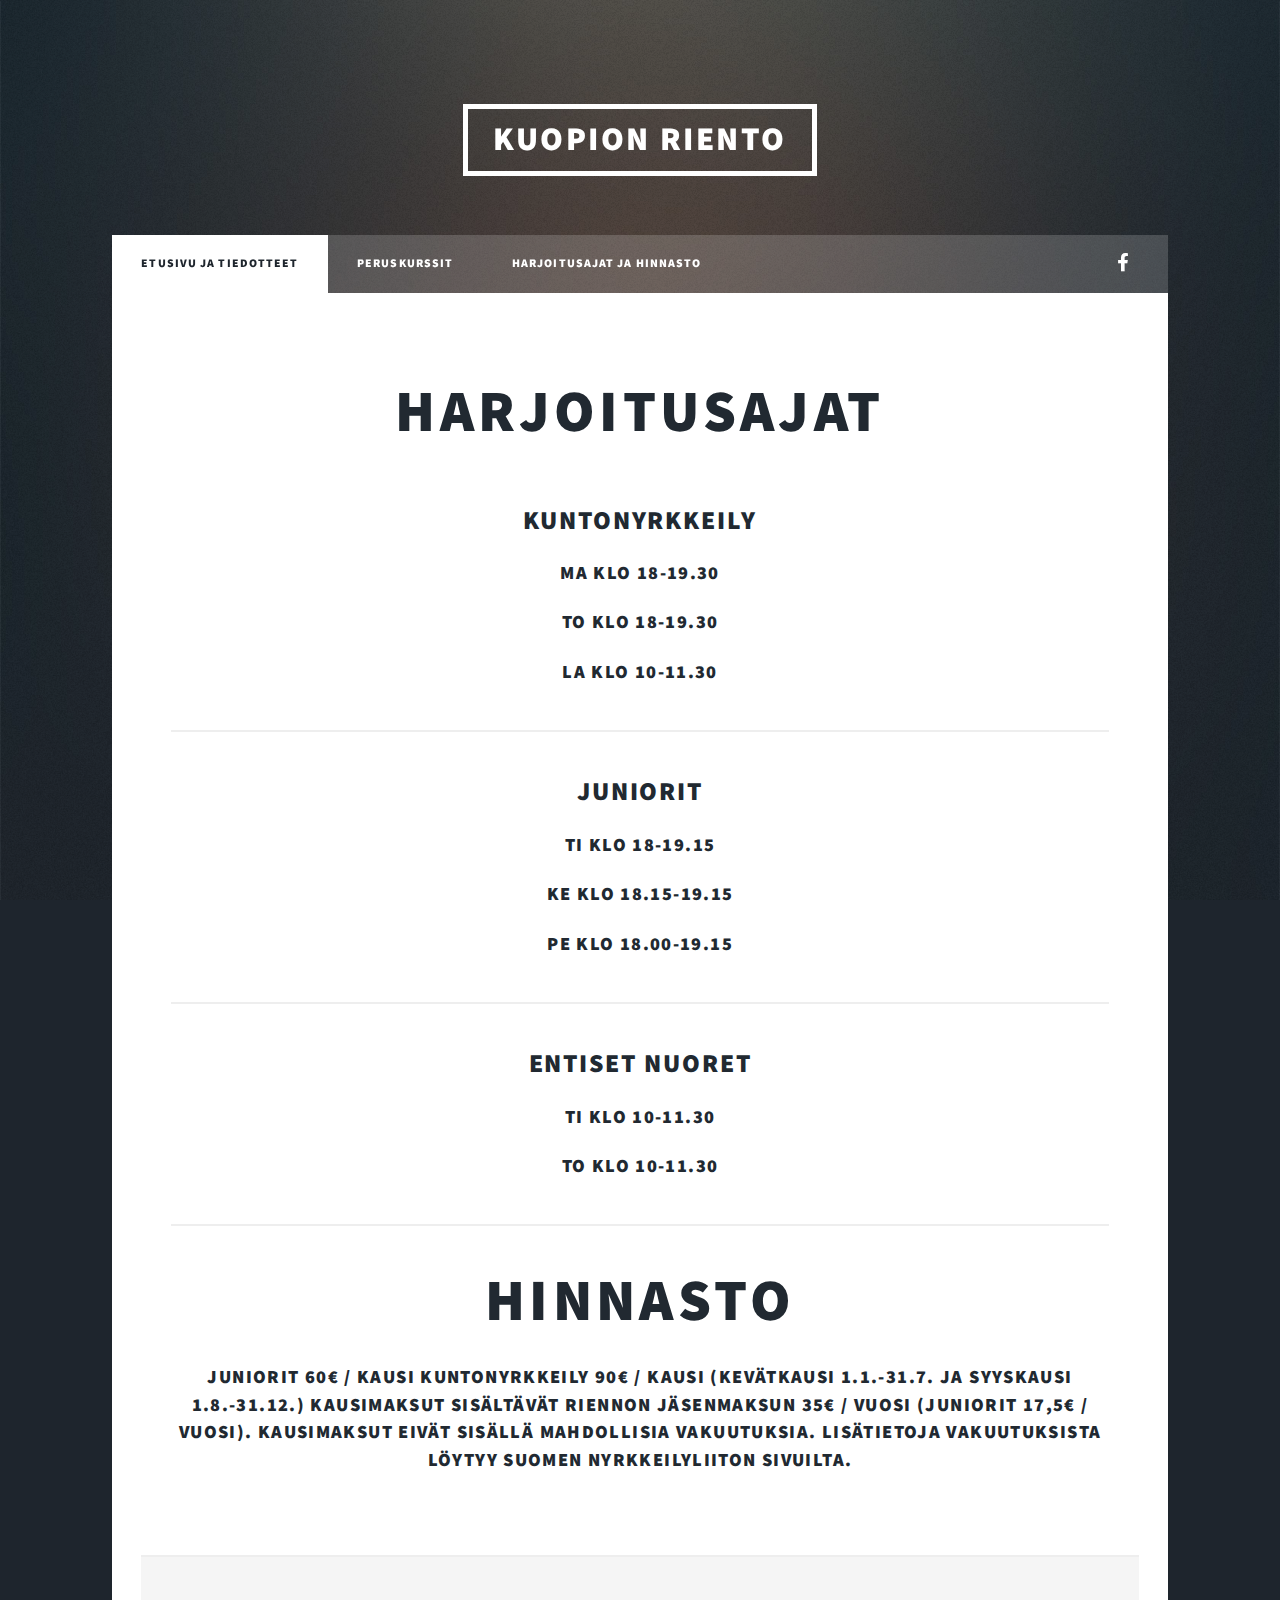
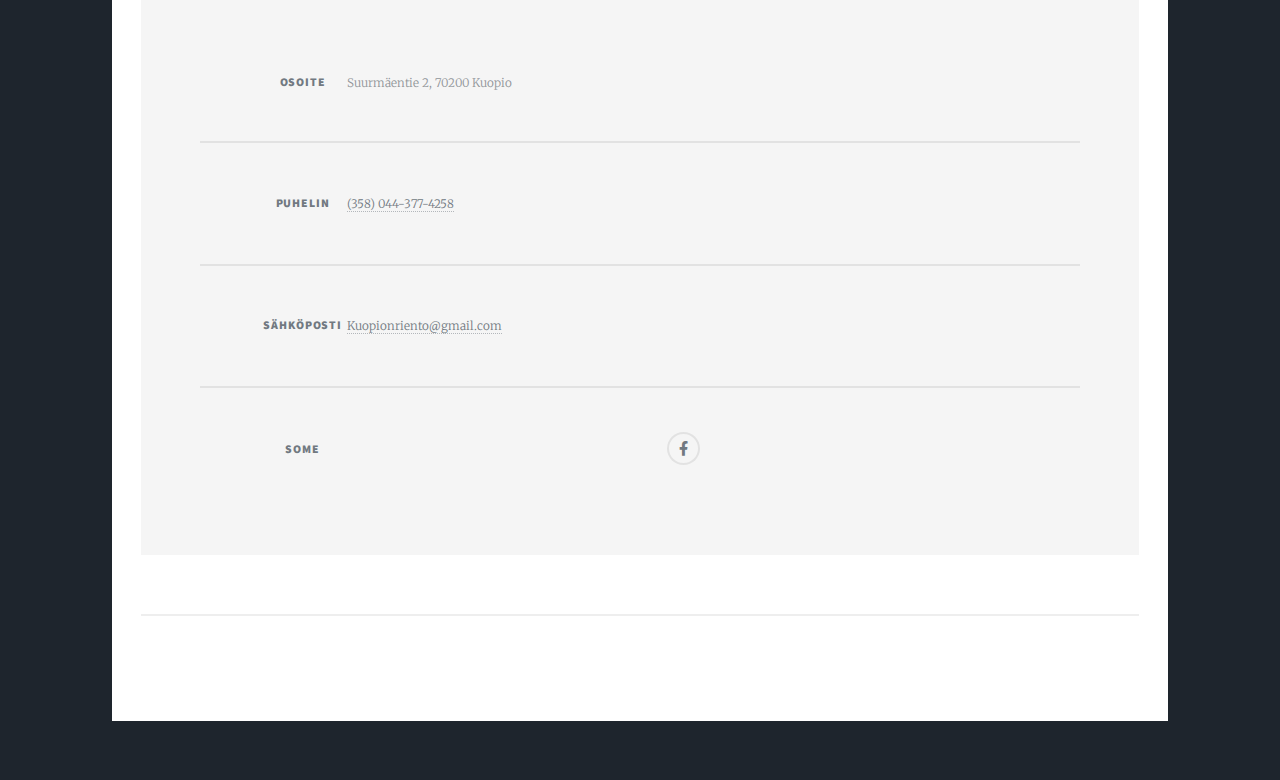
<file: elements.html>
<!DOCTYPE HTML>

<html>
  <head>
    <link rel="shortcut icon" type="x-icon" href="/images/boxing-gloves (1).png">
    <title>Kuopion Riento Ry - Harjoitusajat</title>
    <meta charset="utf-8"/>
    <meta name="viewport" content="width=device-width, initial-scale=1, user-scalable=no"/>
    <link rel="stylesheet" href="assets/css/main.css"/>
    <noscript><link rel="stylesheet" href="assets/css/noscript.css"/></noscript>
  </head>
  <body
    class="is-preload">

    <!-- Wrapper -->
    <div
      id="wrapper">

      <!-- Header -->
      <header id="header">
        <a class="logo">Kuopion Riento</a>
      </header>

      <!-- Nav -->
      <nav id="nav">
        <ul class="links">
          <li class="active">
            <a href="index.html">Etusivu ja tiedotteet</a>
          </li>
          <li>
            <a href="generic.html">Peruskurssit</a>
          </li>
          <li>
            <a href="elements.html">Harjoitusajat ja hinnasto</a>
          </li>
        </ul>
        <ul class="icons">

          <li>
            <a href="https://www.facebook.com/profile.php?id=100054196074234" class="icon brands fa-facebook-f">
              <span class="label">Facebook</span>
            </a>
          </li>

        </ul>
      </nav>

      <!-- Main -->
      <div
        id="main">

        <!-- Post -->
        <section class="post">
          <header class="major">
            <h1>Harjoitusajat</h1>
          </header>

          <!-- Text stuff -->
          <h2>Kuntonyrkkeily</h2>
          <h3>MA KLO 18-19.30</h3>
          <h3>TO KLO 18-19.30
          </h3>
          <h3>LA KLO 10-11.30</h3>


          <hr/>

          <h2>Juniorit</h2>
          <h3>TI KLO 18-19.15</h3>
          <h3>KE KLO 18.15-19.15</h3>
          <h3>PE KLO 18.00-19.15</h3>

          <hr/>

          <h2>Entiset nuoret</h2>
          <h3>TI KLO 10-11.30</h3>
          <h3>TO KLO 10-11.30</h3>

          <hr/>
          <h1>hinnasto</h1>
          <h3>JUNIORIT 60€ / KAUSI
            
            										KUNTONYRKKEILY 90€ / KAUSI
            										
            										(KEVÄTKAUSI 1.1.-31.7. JA SYYSKAUSI 1.8.-31.12.)
            										
            										KAUSIMAKSUT SISÄLTÄVÄT RIENNON JÄSENMAKSUN 35€ / VUOSI (JUNIORIT 17,5€ / VUOSI). KAUSIMAKSUT EIVÄT SISÄLLÄ MAHDOLLISIA VAKUUTUKSIA. LISÄTIETOJA VAKUUTUKSISTA LÖYTYY
            <a href="https://www.nyrkkeilyliitto.com/">SUOMEN NYRKKEILYLIITON SIVUILTA.</a>
          </h3>
        </section>


        <!-- Footer -->
        <footer id="footer">

          <section class="split contact">
            <section class="alt">
              <h3>Osoite</h3>
              <p>Suurmäentie 2, 70200 Kuopio</p>
            </section>
            <section>
              <h3>Puhelin</h3>
              <p>
                <a>(358) 044-377-4258</a>
              </p>
            </section>
            <section>
              <h3>Sähköposti</h3>
              <p>
                <a>Kuopionriento@gmail.com</a>
              </p>
            </section>
            <section>
              <h3>Some</h3>
              <ul class="icons alt">

                <li>
                  <a href="https://www.facebook.com/profile.php?id=100054196074234" class="icon brands alt fa-facebook-f">
                    <span class="label">Facebook</span>
                  </a>
                </li>

              </ul>
            </section>
          </section>
        </footer>


        <div id="copyright">
          <ul>
            <li>&copy; Kuopion Riento ry 2022</li>
            <li>Design: Nial Maciek
            </li>
          </ul>
        </div>

      </div>

      <!-- Scripts -->
      <script src="assets/js/jquery.min.js"></script>
      <script src="assets/js/jquery.scrollex.min.js"></script>
      <script src="assets/js/jquery.scrolly.min.js"></script>
      <script src="assets/js/browser.min.js"></script>
      <script src="assets/js/breakpoints.min.js"></script>
      <script src="assets/js/util.js"></script>
      <script src="assets/js/main.js"></script>
    </body>
  </body>
</html>
</file>
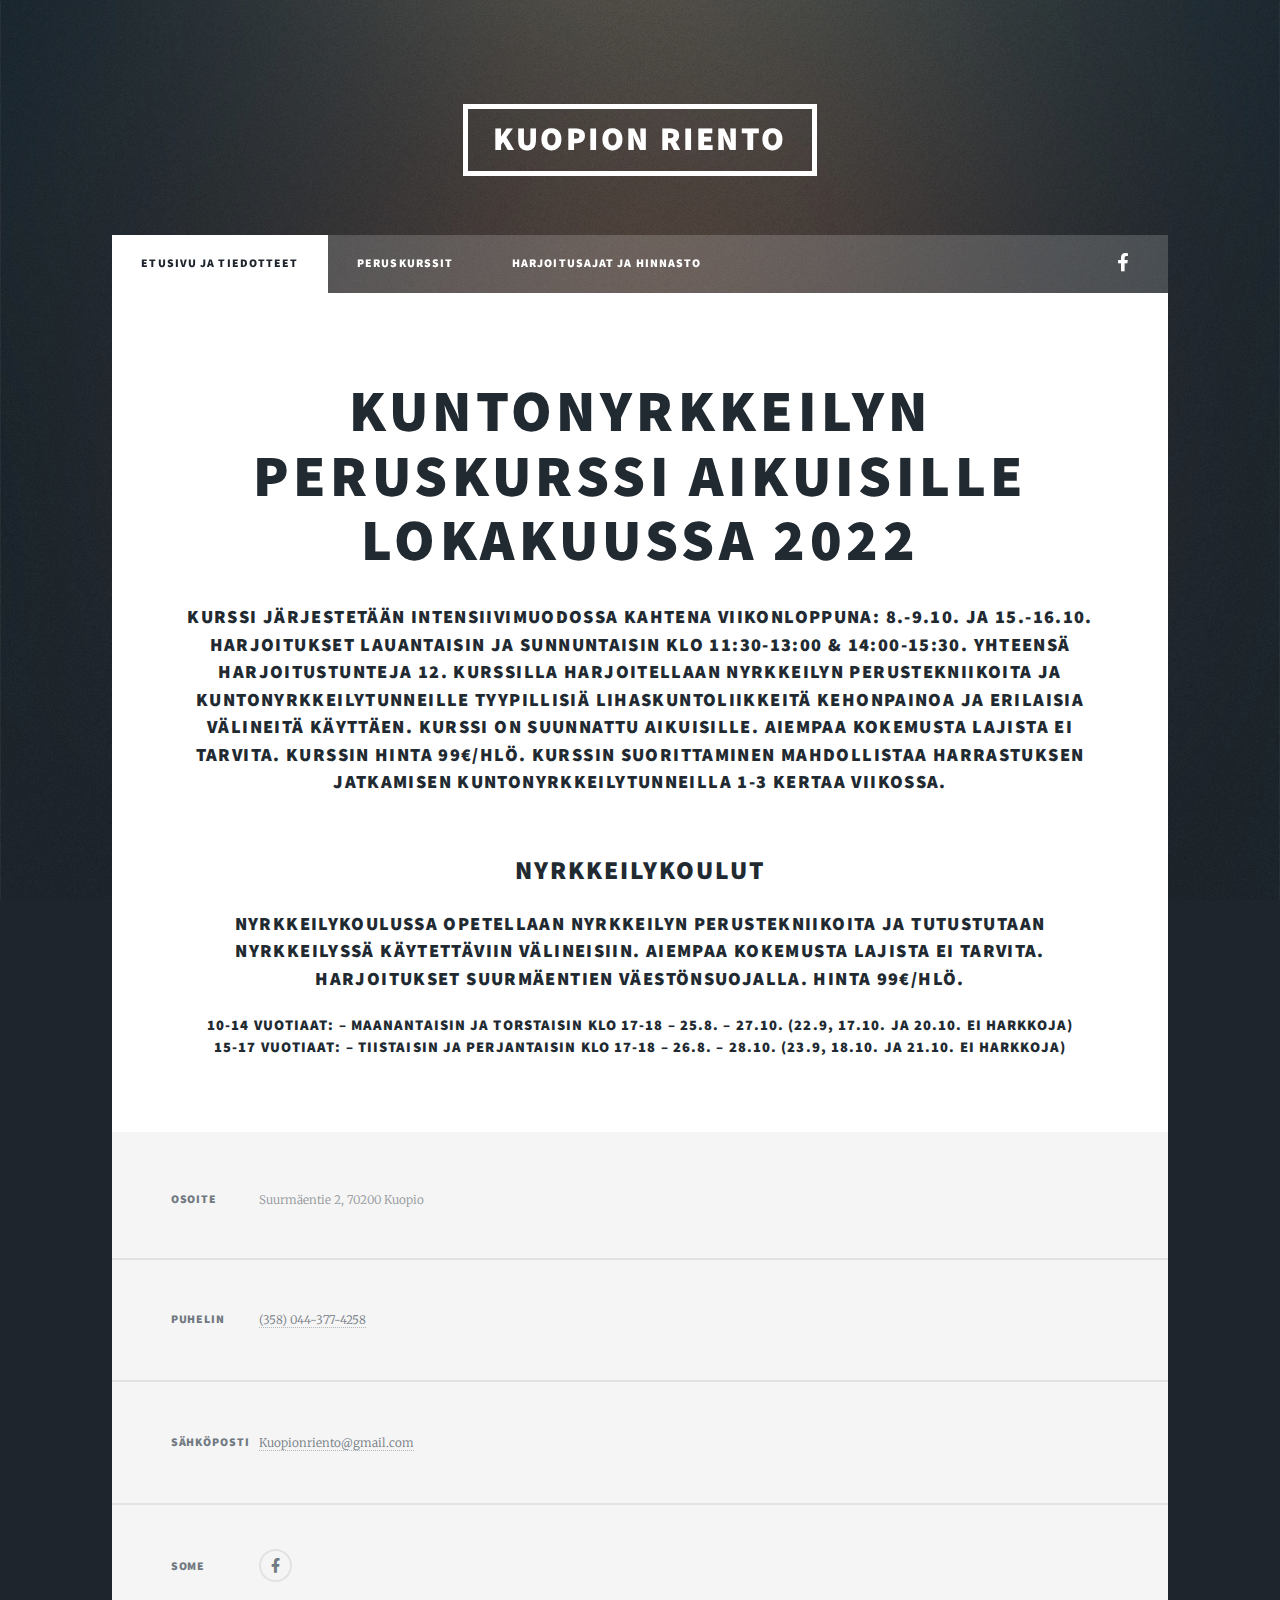
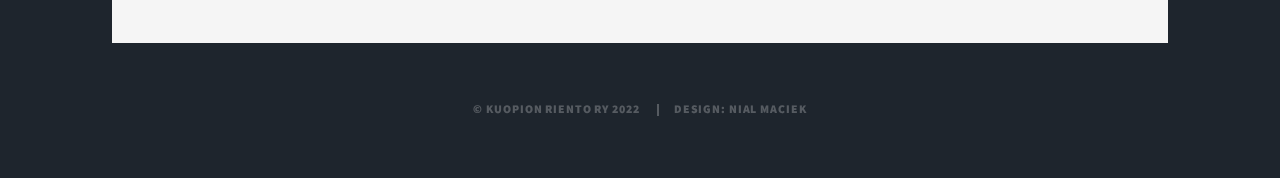
<file: generic.html>
<!DOCTYPE HTML>

<html>
  <head>
    <link rel="shortcut icon" type="x-icon" href="/images/boxing-gloves (1).png">
    <title>Kuopion riento ry - Peruskurssit</title>
    <meta charset="utf-8"/>
    <meta name="viewport" content="width=device-width, initial-scale=1, user-scalable=no"/>
    <link rel="stylesheet" href="assets/css/main.css"/>
    <noscript><link rel="stylesheet" href="assets/css/noscript.css"/></noscript>
  </head>
  <body
    class="is-preload">

    
    <div
      id="wrapper">

      
      <header id="header">
        <a class="logo">Kuopion Riento</a>
      </header>

      
      <nav id="nav">
        <ul class="links">
          <li class="active">
            <a href="index.html">Etusivu ja tiedotteet</a>
          </li>
          <li>
            <a href="generic.html">Peruskurssit</a>
          </li>
          <li>
            <a href="elements.html">Harjoitusajat ja hinnasto</a>
          </li>
        </ul>
        <ul class="icons">

          <li>
            <a href="https://www.facebook.com/profile.php?id=100054196074234" class="icon brands fa-facebook-f">
              <span class="label">Facebook</span>
            </a>
          </li>

        </ul>
      </nav>

     
      <div
        id="main">

        
        <section class="post">
          <header class="major">

            <h1>KUNTONYRKKEILYN PERUSKURSSI AIKUISILLE LOKAKUUSSA 2022</h1>
            <h3>KURSSI JÄRJESTETÄÄN INTENSIIVIMUODOSSA KAHTENA VIIKONLOPPUNA: 8.-9.10. JA 15.-16.10.
              										 HARJOITUKSET LAUANTAISIN JA SUNNUNTAISIN KLO 11:30-13:00 & 14:00-15:30.
              										  YHTEENSÄ HARJOITUSTUNTEJA 12. KURSSILLA HARJOITELLAAN NYRKKEILYN PERUSTEKNIIKOITA
              											 JA KUNTONYRKKEILYTUNNEILLE TYYPILLISIÄ LIHASKUNTOLIIKKEITÄ KEHONPAINOA JA ERILAISIA
              											  VÄLINEITÄ KÄYTTÄEN. KURSSI ON SUUNNATTU AIKUISILLE. AIEMPAA KOKEMUSTA LAJISTA EI TARVITA.
              												 KURSSIN HINTA 99€/HLÖ. KURSSIN SUORITTAMINEN MAHDOLLISTAA HARRASTUKSEN JATKAMISEN
              												  KUNTONYRKKEILYTUNNEILLA 1-3 KERTAA VIIKOSSA.</h3>
          </header>

          <h2>
            NYRKKEILYKOULUT
          </h2>
          <h3>
            NYRKKEILYKOULUSSA OPETELLAAN NYRKKEILYN PERUSTEKNIIKOITA JA TUTUSTUTAAN NYRKKEILYSSÄ KÄYTETTÄVIIN VÄLINEISIIN. AIEMPAA KOKEMUSTA LAJISTA EI TARVITA.
            									HARJOITUKSET SUURMÄENTIEN VÄESTÖNSUOJALLA. HINTA 99€/HLÖ.
          </h3>
          <h4>10-14 VUOTIAAT:
            										– MAANANTAISIN JA TORSTAISIN KLO 17-18
            										– 25.8. – 27.10.  (22.9, 17.10. JA 20.10. EI HARKKOJA)<br>
            15-17 VUOTIAAT:
            										– TIISTAISIN JA PERJANTAISIN KLO 17-18
            										– 26.8. – 28.10. (23.9, 18.10. JA 21.10. EI HARKKOJA)
          </h4>
        </section>

      </div>

      
      <footer id="footer">

        <section class="split contact">
          <section class="alt">
            <h3>Osoite</h3>
            <p>Suurmäentie 2, 70200 Kuopio</p>
          </section>
          <section>
            <h3>Puhelin</h3>
            <p>
              <a>(358) 044-377-4258</a>
            </p>
          </section>
          <section>
            <h3>Sähköposti</h3>
            <p>
              <a>Kuopionriento@gmail.com</a>
            </p>
          </section>
          <section>
            <h3>Some</h3>
            <ul class="icons alt">

              <li>
                <a href="https://www.facebook.com/profile.php?id=100054196074234" class="icon brands alt fa-facebook-f">
                  <span class="label">Facebook</span>
                </a>
              </li>

            </ul>
          </section>
        </section>
      </footer>


      <div id="copyright">
        <ul>
          <li>&copy; Kuopion Riento ry 2022</li>
          <li>Design: Nial Maciek
          </li>
        </ul>
      </div>

    </div>

    <script src="assets/js/jquery.min.js"></script>
    <script src="assets/js/jquery.scrollex.min.js"></script>
    <script src="assets/js/jquery.scrolly.min.js"></script>
    <script src="assets/js/browser.min.js"></script>
    <script src="assets/js/breakpoints.min.js"></script>
    <script src="assets/js/util.js"></script>
    <script src="assets/js/main.js"></script>

  </body>
</html>
</file>
<file: assets/css/main.css>
@import url(fontawesome-all.min.css);
@import url("https://fonts.googleapis.com/css?family=Merriweather:300,700,300italic,700italic|Source+Sans+Pro:900");

/*
	Massively by HTML5 UP
	html5up.net | @ajlkn
	Free for personal and commercial use under the CCA 3.0 license (html5up.net/license)
*/

html, body, div, span, applet, object,
iframe, h1, h2, h3, h4, h5, h6, p, blockquote,
pre, a, abbr, acronym, address, big, cite,
code, del, dfn, em, img, ins, kbd, q, s, samp,
small, strike, strong, sub, sup, tt, var, b,
u, i, center, dl, dt, dd, ol, ul, li, fieldset,
form, label, legend, table, caption, tbody,
tfoot, thead, tr, th, td, article, aside,
canvas, details, embed, figure, figcaption,
footer, header, hgroup, menu, nav, output, ruby,
section, summary, time, mark, audio, video {
	margin: 0;
	padding: 0;
	border: 0;
	font-size: 100%;
	font: inherit;
	vertical-align: baseline;}

article, aside, details, figcaption, figure,
footer, header, hgroup, menu, nav, section {
	display: block;}

body {
	line-height: 1;
}

ol, ul {
	list-style: none;
}

blockquote, q {
	quotes: none;
}

	blockquote:before, blockquote:after, q:before, q:after {
		content: '';
		content: none;
	}

table {
	border-collapse: collapse;
	border-spacing: 0;
}

body {
	-webkit-text-size-adjust: none;
}

mark {
	background-color: transparent;
	color: inherit;
}

input::-moz-focus-inner {
	border: 0;
	padding: 0;
}

input, select, textarea {
	-moz-appearance: none;
	-webkit-appearance: none;
	-ms-appearance: none;
	appearance: none;
}

/* Basic */

	@-ms-viewport {
		width: device-width;
	}

	body {
		-ms-overflow-style: scrollbar;
	}

	@media screen and (max-width: 480px) {

		html, body {
			min-width: 320px;
		}

	}

	html {
		box-sizing: border-box;
	}

	*, *:before, *:after {
		box-sizing: inherit;
	}

	body {
		background-color: #1e252d;
	}

		body.is-preload *, body.is-preload *:before, body.is-preload *:after {
			-moz-animation: none !important;
			-webkit-animation: none !important;
			-ms-animation: none !important;
			animation: none !important;
			-moz-transition: none !important;
			-webkit-transition: none !important;
			-ms-transition: none !important;
			transition: none !important;
		}

/* Type */

	html {
		font-size: 16pt;
	}

		@media screen and (max-width: 1680px) {

			html {
				font-size: 12pt;
			}

		}

		@media screen and (max-width: 1280px) {

			html {
				font-size: 11pt;
			}

		}

		@media screen and (max-width: 360px) {

			html {
				font-size: 10pt;
			}

		}

	body {
		color: #212931;
	}

	body, input, select, textarea {
		font-family: "Merriweather", Georgia, serif;
		font-weight: 300;
		font-size: 1rem;
		line-height: 2.375;
	}

	a {
		-moz-transition: color 0.2s ease-in-out, background-color 0.2s ease-in-out, border-color 0.2s ease-in-out, box-shadow 0.2s ease-in-out;
		-webkit-transition: color 0.2s ease-in-out, background-color 0.2s ease-in-out, border-color 0.2s ease-in-out, box-shadow 0.2s ease-in-out;
		-ms-transition: color 0.2s ease-in-out, background-color 0.2s ease-in-out, border-color 0.2s ease-in-out, box-shadow 0.2s ease-in-out;
		transition: color 0.2s ease-in-out, background-color 0.2s ease-in-out, border-color 0.2s ease-in-out, box-shadow 0.2s ease-in-out;
		border-bottom: dotted 1px;
		text-decoration: none;
	}

		a:hover {
			border-bottom-color: transparent;
		}

	strong, b {
		font-weight: 600;
	}

	em, i {
		font-style: italic;
	}

	p {
		text-align: justify;
		margin: 0 0 2rem 0;
	}

	h1, h2, h3, h4, h5, h6 {
		font-family: "Source Sans Pro", Helvetica, sans-serif;
		font-weight: 900;
		line-height: 1.5;
		letter-spacing: 0.075em;
		text-transform: uppercase;
		margin: 0 0 1rem 0;
	}

		h1 a, h2 a, h3 a, h4 a, h5 a, h6 a {
			border-bottom: 0;
			color: inherit;
			text-decoration: none;
		}

	h1 {
		font-size: 4rem;
		line-height: 1.1;
		margin: 0 0 2rem 0;
	}

	h2 {
		font-size: 1.75rem;
		line-height: 1.3;
		margin: 0 0 1.5rem 0;
	}

	h3 {
		font-size: 1.25rem;
		margin: 0 0 1.5rem 0;
	}

	h4 {
		font-size: 1rem;
	}

	h5 {
		font-size: 0.9rem;
	}

	h6 {
		font-size: 0.8rem;
	}

	sub {
		font-size: 0.8rem;
		position: relative;
		top: 0.5rem;
	}

	sup {
		font-size: 0.8rem;
		position: relative;
		top: -0.5rem;
	}

	blockquote {
		border-left: solid 4px;
		font-style: italic;
		margin: 0 0 2rem 0;
		padding: 0.5rem 0 0.5rem 2rem;
	}

	code {
		border: solid 2px;
		font-family: "Courier New", monospace;
		font-size: 0.9rem;
		margin: 0 0.25rem;
		padding: 0.25rem 0.65rem;
	}

	pre {
		-webkit-overflow-scrolling: touch;
		font-family: "Courier New", monospace;
		font-size: 0.9rem;
		margin: 0 0 2rem 0;
	}

		pre code {
			display: block;
			line-height: 1.75;
			padding: 1rem 1.5rem;
			overflow-x: auto;
		}

	hr {
		border: 0;
		border-bottom: solid 2px;
		margin: 3rem 0;
	}

		hr.major {
			margin: 5rem 0;
		}

	.align-left {
		text-align: left;
	}

	.align-center {
		text-align: center;
	}

	.align-right {
		text-align: right;
	}

	input, select, textarea {
		color: #212931;
	}

	a {
		color: #212931;
		border-bottom-color: rgba(33, 41, 49, 0.5);
	}

		a:hover {
			border-bottom-color: transparent;
			color: #18bfef !important;
		}

	strong, b {
		color: #212931;
	}

	h1, h2, h3, h4, h5, h6 {
		color: #212931;
	}

	blockquote {
		border-left-color: #eeeeee;
	}

	code {
		background: rgba(220, 220, 220, 0.25);
		border-color: #eeeeee;
	}

	hr {
		border-bottom-color: #eeeeee;
	}

/* Row */

	.row {
		display: flex;
		flex-wrap: wrap;
		box-sizing: border-box;
		align-items: stretch;
	}

		.row > * {
			box-sizing: border-box;
		}

		.row.gtr-uniform > * > :last-child {
			margin-bottom: 0;
		}

		.row.aln-left {
			justify-content: flex-start;
		}

		.row.aln-center {
			justify-content: center;
		}

		.row.aln-right {
			justify-content: flex-end;
		}

		.row.aln-top {
			align-items: flex-start;
		}

		.row.aln-middle {
			align-items: center;
		}

		.row.aln-bottom {
			align-items: flex-end;
		}

		.row > .imp {
			order: -1;
		}

		.row > .col-1 {
			width: 8.33333%;
		}

		.row > .off-1 {
			margin-left: 8.33333%;
		}

		.row > .col-2 {
			width: 16.66667%;
		}

		.row > .off-2 {
			margin-left: 16.66667%;
		}

		.row > .col-3 {
			width: 25%;
		}

		.row > .off-3 {
			margin-left: 25%;
		}

		.row > .col-4 {
			width: 33.33333%;
		}

		.row > .off-4 {
			margin-left: 33.33333%;
		}

		.row > .col-5 {
			width: 41.66667%;
		}

		.row > .off-5 {
			margin-left: 41.66667%;
		}

		.row > .col-6 {
			width: 50%;
		}

		.row > .off-6 {
			margin-left: 50%;
		}

		.row > .col-7 {
			width: 58.33333%;
		}

		.row > .off-7 {
			margin-left: 58.33333%;
		}

		.row > .col-8 {
			width: 66.66667%;
		}

		.row > .off-8 {
			margin-left: 66.66667%;
		}

		.row > .col-9 {
			width: 75%;
		}

		.row > .off-9 {
			margin-left: 75%;
		}

		.row > .col-10 {
			width: 83.33333%;
		}

		.row > .off-10 {
			margin-left: 83.33333%;
		}

		.row > .col-11 {
			width: 91.66667%;
		}

		.row > .off-11 {
			margin-left: 91.66667%;
		}

		.row > .col-12 {
			width: 100%;
		}

		.row > .off-12 {
			margin-left: 100%;
		}

		.row.gtr-0 {
			margin-top: 0;
			margin-left: 0rem;
		}

			.row.gtr-0 > * {
				padding: 0 0 0 0rem;
			}

			.row.gtr-0.gtr-uniform {
				margin-top: 0rem;
			}

				.row.gtr-0.gtr-uniform > * {
					padding-top: 0rem;
				}

		.row.gtr-25 {
			margin-top: 0;
			margin-left: -0.375rem;
		}

			.row.gtr-25 > * {
				padding: 0 0 0 0.375rem;
			}

			.row.gtr-25.gtr-uniform {
				margin-top: -0.375rem;
			}

				.row.gtr-25.gtr-uniform > * {
					padding-top: 0.375rem;
				}

		.row.gtr-50 {
			margin-top: 0;
			margin-left: -0.75rem;
		}

			.row.gtr-50 > * {
				padding: 0 0 0 0.75rem;
			}

			.row.gtr-50.gtr-uniform {
				margin-top: -0.75rem;
			}

				.row.gtr-50.gtr-uniform > * {
					padding-top: 0.75rem;
				}

		.row {
			margin-top: 0;
			margin-left: -1.5rem;
		}

			.row > * {
				padding: 0 0 0 1.5rem;
			}

			.row.gtr-uniform {
				margin-top: -1.5rem;
			}

				.row.gtr-uniform > * {
					padding-top: 1.5rem;
				}

		.row.gtr-150 {
			margin-top: 0;
			margin-left: -2.25rem;
		}

			.row.gtr-150 > * {
				padding: 0 0 0 2.25rem;
			}

			.row.gtr-150.gtr-uniform {
				margin-top: -2.25rem;
			}

				.row.gtr-150.gtr-uniform > * {
					padding-top: 2.25rem;
				}

		.row.gtr-200 {
			margin-top: 0;
			margin-left: -3rem;
		}

			.row.gtr-200 > * {
				padding: 0 0 0 3rem;
			}

			.row.gtr-200.gtr-uniform {
				margin-top: -3rem;
			}

				.row.gtr-200.gtr-uniform > * {
					padding-top: 3rem;
				}

		@media screen and (max-width: 1680px) {

			.row {
				display: flex;
				flex-wrap: wrap;
				box-sizing: border-box;
				align-items: stretch;
			}

				.row > * {
					box-sizing: border-box;
				}

				.row.gtr-uniform > * > :last-child {
					margin-bottom: 0;
				}

				.row.aln-left {
					justify-content: flex-start;
				}

				.row.aln-center {
					justify-content: center;
				}

				.row.aln-right {
					justify-content: flex-end;
				}

				.row.aln-top {
					align-items: flex-start;
				}

				.row.aln-middle {
					align-items: center;
				}

				.row.aln-bottom {
					align-items: flex-end;
				}

				.row > .imp-xlarge {
					order: -1;
				}

				.row > .col-1-xlarge {
					width: 8.33333%;
				}

				.row > .off-1-xlarge {
					margin-left: 8.33333%;
				}

				.row > .col-2-xlarge {
					width: 16.66667%;
				}

				.row > .off-2-xlarge {
					margin-left: 16.66667%;
				}

				.row > .col-3-xlarge {
					width: 25%;
				}

				.row > .off-3-xlarge {
					margin-left: 25%;
				}

				.row > .col-4-xlarge {
					width: 33.33333%;
				}

				.row > .off-4-xlarge {
					margin-left: 33.33333%;
				}

				.row > .col-5-xlarge {
					width: 41.66667%;
				}

				.row > .off-5-xlarge {
					margin-left: 41.66667%;
				}

				.row > .col-6-xlarge {
					width: 50%;
				}

				.row > .off-6-xlarge {
					margin-left: 50%;
				}

				.row > .col-7-xlarge {
					width: 58.33333%;
				}

				.row > .off-7-xlarge {
					margin-left: 58.33333%;
				}

				.row > .col-8-xlarge {
					width: 66.66667%;
				}

				.row > .off-8-xlarge {
					margin-left: 66.66667%;
				}

				.row > .col-9-xlarge {
					width: 75%;
				}

				.row > .off-9-xlarge {
					margin-left: 75%;
				}

				.row > .col-10-xlarge {
					width: 83.33333%;
				}

				.row > .off-10-xlarge {
					margin-left: 83.33333%;
				}

				.row > .col-11-xlarge {
					width: 91.66667%;
				}

				.row > .off-11-xlarge {
					margin-left: 91.66667%;
				}

				.row > .col-12-xlarge {
					width: 100%;
				}

				.row > .off-12-xlarge {
					margin-left: 100%;
				}

				.row.gtr-0 {
					margin-top: 0;
					margin-left: 0rem;
				}

					.row.gtr-0 > * {
						padding: 0 0 0 0rem;
					}

					.row.gtr-0.gtr-uniform {
						margin-top: 0rem;
					}

						.row.gtr-0.gtr-uniform > * {
							padding-top: 0rem;
						}

				.row.gtr-25 {
					margin-top: 0;
					margin-left: -0.375rem;
				}

					.row.gtr-25 > * {
						padding: 0 0 0 0.375rem;
					}

					.row.gtr-25.gtr-uniform {
						margin-top: -0.375rem;
					}

						.row.gtr-25.gtr-uniform > * {
							padding-top: 0.375rem;
						}

				.row.gtr-50 {
					margin-top: 0;
					margin-left: -0.75rem;
				}

					.row.gtr-50 > * {
						padding: 0 0 0 0.75rem;
					}

					.row.gtr-50.gtr-uniform {
						margin-top: -0.75rem;
					}

						.row.gtr-50.gtr-uniform > * {
							padding-top: 0.75rem;
						}

				.row {
					margin-top: 0;
					margin-left: -1.5rem;
				}

					.row > * {
						padding: 0 0 0 1.5rem;
					}

					.row.gtr-uniform {
						margin-top: -1.5rem;
					}

						.row.gtr-uniform > * {
							padding-top: 1.5rem;
						}

				.row.gtr-150 {
					margin-top: 0;
					margin-left: -2.25rem;
				}

					.row.gtr-150 > * {
						padding: 0 0 0 2.25rem;
					}

					.row.gtr-150.gtr-uniform {
						margin-top: -2.25rem;
					}

						.row.gtr-150.gtr-uniform > * {
							padding-top: 2.25rem;
						}

				.row.gtr-200 {
					margin-top: 0;
					margin-left: -3rem;
				}

					.row.gtr-200 > * {
						padding: 0 0 0 3rem;
					}

					.row.gtr-200.gtr-uniform {
						margin-top: -3rem;
					}

						.row.gtr-200.gtr-uniform > * {
							padding-top: 3rem;
						}

		}

		@media screen and (max-width: 1280px) {

			.row {
				display: flex;
				flex-wrap: wrap;
				box-sizing: border-box;
				align-items: stretch;
			}

				.row > * {
					box-sizing: border-box;
				}

				.row.gtr-uniform > * > :last-child {
					margin-bottom: 0;
				}

				.row.aln-left {
					justify-content: flex-start;
				}

				.row.aln-center {
					justify-content: center;
				}

				.row.aln-right {
					justify-content: flex-end;
				}

				.row.aln-top {
					align-items: flex-start;
				}

				.row.aln-middle {
					align-items: center;
				}

				.row.aln-bottom {
					align-items: flex-end;
				}

				.row > .imp-large {
					order: -1;
				}

				.row > .col-1-large {
					width: 8.33333%;
				}

				.row > .off-1-large {
					margin-left: 8.33333%;
				}

				.row > .col-2-large {
					width: 16.66667%;
				}

				.row > .off-2-large {
					margin-left: 16.66667%;
				}

				.row > .col-3-large {
					width: 25%;
				}

				.row > .off-3-large {
					margin-left: 25%;
				}

				.row > .col-4-large {
					width: 33.33333%;
				}

				.row > .off-4-large {
					margin-left: 33.33333%;
				}

				.row > .col-5-large {
					width: 41.66667%;
				}

				.row > .off-5-large {
					margin-left: 41.66667%;
				}

				.row > .col-6-large {
					width: 50%;
				}

				.row > .off-6-large {
					margin-left: 50%;
				}

				.row > .col-7-large {
					width: 58.33333%;
				}

				.row > .off-7-large {
					margin-left: 58.33333%;
				}

				.row > .col-8-large {
					width: 66.66667%;
				}

				.row > .off-8-large {
					margin-left: 66.66667%;
				}

				.row > .col-9-large {
					width: 75%;
				}

				.row > .off-9-large {
					margin-left: 75%;
				}

				.row > .col-10-large {
					width: 83.33333%;
				}

				.row > .off-10-large {
					margin-left: 83.33333%;
				}

				.row > .col-11-large {
					width: 91.66667%;
				}

				.row > .off-11-large {
					margin-left: 91.66667%;
				}

				.row > .col-12-large {
					width: 100%;
				}

				.row > .off-12-large {
					margin-left: 100%;
				}

				.row.gtr-0 {
					margin-top: 0;
					margin-left: 0rem;
				}

					.row.gtr-0 > * {
						padding: 0 0 0 0rem;
					}

					.row.gtr-0.gtr-uniform {
						margin-top: 0rem;
					}

						.row.gtr-0.gtr-uniform > * {
							padding-top: 0rem;
						}

				.row.gtr-25 {
					margin-top: 0;
					margin-left: -0.375rem;
				}

					.row.gtr-25 > * {
						padding: 0 0 0 0.375rem;
					}

					.row.gtr-25.gtr-uniform {
						margin-top: -0.375rem;
					}

						.row.gtr-25.gtr-uniform > * {
							padding-top: 0.375rem;
						}

				.row.gtr-50 {
					margin-top: 0;
					margin-left: -0.75rem;
				}

					.row.gtr-50 > * {
						padding: 0 0 0 0.75rem;
					}

					.row.gtr-50.gtr-uniform {
						margin-top: -0.75rem;
					}

						.row.gtr-50.gtr-uniform > * {
							padding-top: 0.75rem;
						}

				.row {
					margin-top: 0;
					margin-left: -1.5rem;
				}

					.row > * {
						padding: 0 0 0 1.5rem;
					}

					.row.gtr-uniform {
						margin-top: -1.5rem;
					}

						.row.gtr-uniform > * {
							padding-top: 1.5rem;
						}

				.row.gtr-150 {
					margin-top: 0;
					margin-left: -2.25rem;
				}

					.row.gtr-150 > * {
						padding: 0 0 0 2.25rem;
					}

					.row.gtr-150.gtr-uniform {
						margin-top: -2.25rem;
					}

						.row.gtr-150.gtr-uniform > * {
							padding-top: 2.25rem;
						}

				.row.gtr-200 {
					margin-top: 0;
					margin-left: -3rem;
				}

					.row.gtr-200 > * {
						padding: 0 0 0 3rem;
					}

					.row.gtr-200.gtr-uniform {
						margin-top: -3rem;
					}

						.row.gtr-200.gtr-uniform > * {
							padding-top: 3rem;
						}

		}

		@media screen and (max-width: 980px) {

			.row {
				display: flex;
				flex-wrap: wrap;
				box-sizing: border-box;
				align-items: stretch;
			}

				.row > * {
					box-sizing: border-box;
				}

				.row.gtr-uniform > * > :last-child {
					margin-bottom: 0;
				}

				.row.aln-left {
					justify-content: flex-start;
				}

				.row.aln-center {
					justify-content: center;
				}

				.row.aln-right {
					justify-content: flex-end;
				}

				.row.aln-top {
					align-items: flex-start;
				}

				.row.aln-middle {
					align-items: center;
				}

				.row.aln-bottom {
					align-items: flex-end;
				}

				.row > .imp-medium {
					order: -1;
				}

				.row > .col-1-medium {
					width: 8.33333%;
				}

				.row > .off-1-medium {
					margin-left: 8.33333%;
				}

				.row > .col-2-medium {
					width: 16.66667%;
				}

				.row > .off-2-medium {
					margin-left: 16.66667%;
				}

				.row > .col-3-medium {
					width: 25%;
				}

				.row > .off-3-medium {
					margin-left: 25%;
				}

				.row > .col-4-medium {
					width: 33.33333%;
				}

				.row > .off-4-medium {
					margin-left: 33.33333%;
				}

				.row > .col-5-medium {
					width: 41.66667%;
				}

				.row > .off-5-medium {
					margin-left: 41.66667%;
				}

				.row > .col-6-medium {
					width: 50%;
				}

				.row > .off-6-medium {
					margin-left: 50%;
				}

				.row > .col-7-medium {
					width: 58.33333%;
				}

				.row > .off-7-medium {
					margin-left: 58.33333%;
				}

				.row > .col-8-medium {
					width: 66.66667%;
				}

				.row > .off-8-medium {
					margin-left: 66.66667%;
				}

				.row > .col-9-medium {
					width: 75%;
				}

				.row > .off-9-medium {
					margin-left: 75%;
				}

				.row > .col-10-medium {
					width: 83.33333%;
				}

				.row > .off-10-medium {
					margin-left: 83.33333%;
				}

				.row > .col-11-medium {
					width: 91.66667%;
				}

				.row > .off-11-medium {
					margin-left: 91.66667%;
				}

				.row > .col-12-medium {
					width: 100%;
				}

				.row > .off-12-medium {
					margin-left: 100%;
				}

				.row.gtr-0 {
					margin-top: 0;
					margin-left: 0rem;
				}

					.row.gtr-0 > * {
						padding: 0 0 0 0rem;
					}

					.row.gtr-0.gtr-uniform {
						margin-top: 0rem;
					}

						.row.gtr-0.gtr-uniform > * {
							padding-top: 0rem;
						}

				.row.gtr-25 {
					margin-top: 0;
					margin-left: -0.375rem;
				}

					.row.gtr-25 > * {
						padding: 0 0 0 0.375rem;
					}

					.row.gtr-25.gtr-uniform {
						margin-top: -0.375rem;
					}

						.row.gtr-25.gtr-uniform > * {
							padding-top: 0.375rem;
						}

				.row.gtr-50 {
					margin-top: 0;
					margin-left: -0.75rem;
				}

					.row.gtr-50 > * {
						padding: 0 0 0 0.75rem;
					}

					.row.gtr-50.gtr-uniform {
						margin-top: -0.75rem;
					}

						.row.gtr-50.gtr-uniform > * {
							padding-top: 0.75rem;
						}

				.row {
					margin-top: 0;
					margin-left: -1.5rem;
				}

					.row > * {
						padding: 0 0 0 1.5rem;
					}

					.row.gtr-uniform {
						margin-top: -1.5rem;
					}

						.row.gtr-uniform > * {
							padding-top: 1.5rem;
						}

				.row.gtr-150 {
					margin-top: 0;
					margin-left: -2.25rem;
				}

					.row.gtr-150 > * {
						padding: 0 0 0 2.25rem;
					}

					.row.gtr-150.gtr-uniform {
						margin-top: -2.25rem;
					}

						.row.gtr-150.gtr-uniform > * {
							padding-top: 2.25rem;
						}

				.row.gtr-200 {
					margin-top: 0;
					margin-left: -3rem;
				}

					.row.gtr-200 > * {
						padding: 0 0 0 3rem;
					}

					.row.gtr-200.gtr-uniform {
						margin-top: -3rem;
					}

						.row.gtr-200.gtr-uniform > * {
							padding-top: 3rem;
						}

		}

		@media screen and (max-width: 736px) {

			.row {
				display: flex;
				flex-wrap: wrap;
				box-sizing: border-box;
				align-items: stretch;
			}

				.row > * {
					box-sizing: border-box;
				}

				.row.gtr-uniform > * > :last-child {
					margin-bottom: 0;
				}

				.row.aln-left {
					justify-content: flex-start;
				}

				.row.aln-center {
					justify-content: center;
				}

				.row.aln-right {
					justify-content: flex-end;
				}

				.row.aln-top {
					align-items: flex-start;
				}

				.row.aln-middle {
					align-items: center;
				}

				.row.aln-bottom {
					align-items: flex-end;
				}

				.row > .imp-small {
					order: -1;
				}

				.row > .col-1-small {
					width: 8.33333%;
				}

				.row > .off-1-small {
					margin-left: 8.33333%;
				}

				.row > .col-2-small {
					width: 16.66667%;
				}

				.row > .off-2-small {
					margin-left: 16.66667%;
				}

				.row > .col-3-small {
					width: 25%;
				}

				.row > .off-3-small {
					margin-left: 25%;
				}

				.row > .col-4-small {
					width: 33.33333%;
				}

				.row > .off-4-small {
					margin-left: 33.33333%;
				}

				.row > .col-5-small {
					width: 41.66667%;
				}

				.row > .off-5-small {
					margin-left: 41.66667%;
				}

				.row > .col-6-small {
					width: 50%;
				}

				.row > .off-6-small {
					margin-left: 50%;
				}

				.row > .col-7-small {
					width: 58.33333%;
				}

				.row > .off-7-small {
					margin-left: 58.33333%;
				}

				.row > .col-8-small {
					width: 66.66667%;
				}

				.row > .off-8-small {
					margin-left: 66.66667%;
				}

				.row > .col-9-small {
					width: 75%;
				}

				.row > .off-9-small {
					margin-left: 75%;
				}

				.row > .col-10-small {
					width: 83.33333%;
				}

				.row > .off-10-small {
					margin-left: 83.33333%;
				}

				.row > .col-11-small {
					width: 91.66667%;
				}

				.row > .off-11-small {
					margin-left: 91.66667%;
				}

				.row > .col-12-small {
					width: 100%;
				}

				.row > .off-12-small {
					margin-left: 100%;
				}

				.row.gtr-0 {
					margin-top: 0;
					margin-left: 0rem;
				}

					.row.gtr-0 > * {
						padding: 0 0 0 0rem;
					}

					.row.gtr-0.gtr-uniform {
						margin-top: 0rem;
					}

						.row.gtr-0.gtr-uniform > * {
							padding-top: 0rem;
						}

				.row.gtr-25 {
					margin-top: 0;
					margin-left: -0.375rem;
				}

					.row.gtr-25 > * {
						padding: 0 0 0 0.375rem;
					}

					.row.gtr-25.gtr-uniform {
						margin-top: -0.375rem;
					}

						.row.gtr-25.gtr-uniform > * {
							padding-top: 0.375rem;
						}

				.row.gtr-50 {
					margin-top: 0;
					margin-left: -0.75rem;
				}

					.row.gtr-50 > * {
						padding: 0 0 0 0.75rem;
					}

					.row.gtr-50.gtr-uniform {
						margin-top: -0.75rem;
					}

						.row.gtr-50.gtr-uniform > * {
							padding-top: 0.75rem;
						}

				.row {
					margin-top: 0;
					margin-left: -1.5rem;
				}

					.row > * {
						padding: 0 0 0 1.5rem;
					}

					.row.gtr-uniform {
						margin-top: -1.5rem;
					}

						.row.gtr-uniform > * {
							padding-top: 1.5rem;
						}

				.row.gtr-150 {
					margin-top: 0;
					margin-left: -2.25rem;
				}

					.row.gtr-150 > * {
						padding: 0 0 0 2.25rem;
					}

					.row.gtr-150.gtr-uniform {
						margin-top: -2.25rem;
					}

						.row.gtr-150.gtr-uniform > * {
							padding-top: 2.25rem;
						}

				.row.gtr-200 {
					margin-top: 0;
					margin-left: -3rem;
				}

					.row.gtr-200 > * {
						padding: 0 0 0 3rem;
					}

					.row.gtr-200.gtr-uniform {
						margin-top: -3rem;
					}

						.row.gtr-200.gtr-uniform > * {
							padding-top: 3rem;
						}

		}

		@media screen and (max-width: 480px) {

			.row {
				display: flex;
				flex-wrap: wrap;
				box-sizing: border-box;
				align-items: stretch;
			}

				.row > * {
					box-sizing: border-box;
				}

				.row.gtr-uniform > * > :last-child {
					margin-bottom: 0;
				}

				.row.aln-left {
					justify-content: flex-start;
				}

				.row.aln-center {
					justify-content: center;
				}

				.row.aln-right {
					justify-content: flex-end;
				}

				.row.aln-top {
					align-items: flex-start;
				}

				.row.aln-middle {
					align-items: center;
				}

				.row.aln-bottom {
					align-items: flex-end;
				}

				.row > .imp-xsmall {
					order: -1;
				}

				.row > .col-1-xsmall {
					width: 8.33333%;
				}

				.row > .off-1-xsmall {
					margin-left: 8.33333%;
				}

				.row > .col-2-xsmall {
					width: 16.66667%;
				}

				.row > .off-2-xsmall {
					margin-left: 16.66667%;
				}

				.row > .col-3-xsmall {
					width: 25%;
				}

				.row > .off-3-xsmall {
					margin-left: 25%;
				}

				.row > .col-4-xsmall {
					width: 33.33333%;
				}

				.row > .off-4-xsmall {
					margin-left: 33.33333%;
				}

				.row > .col-5-xsmall {
					width: 41.66667%;
				}

				.row > .off-5-xsmall {
					margin-left: 41.66667%;
				}

				.row > .col-6-xsmall {
					width: 50%;
				}

				.row > .off-6-xsmall {
					margin-left: 50%;
				}

				.row > .col-7-xsmall {
					width: 58.33333%;
				}

				.row > .off-7-xsmall {
					margin-left: 58.33333%;
				}

				.row > .col-8-xsmall {
					width: 66.66667%;
				}

				.row > .off-8-xsmall {
					margin-left: 66.66667%;
				}

				.row > .col-9-xsmall {
					width: 75%;
				}

				.row > .off-9-xsmall {
					margin-left: 75%;
				}

				.row > .col-10-xsmall {
					width: 83.33333%;
				}

				.row > .off-10-xsmall {
					margin-left: 83.33333%;
				}

				.row > .col-11-xsmall {
					width: 91.66667%;
				}

				.row > .off-11-xsmall {
					margin-left: 91.66667%;
				}

				.row > .col-12-xsmall {
					width: 100%;
				}

				.row > .off-12-xsmall {
					margin-left: 100%;
				}

				.row.gtr-0 {
					margin-top: 0;
					margin-left: 0rem;
				}

					.row.gtr-0 > * {
						padding: 0 0 0 0rem;
					}

					.row.gtr-0.gtr-uniform {
						margin-top: 0rem;
					}

						.row.gtr-0.gtr-uniform > * {
							padding-top: 0rem;
						}

				.row.gtr-25 {
					margin-top: 0;
					margin-left: -0.375rem;
				}

					.row.gtr-25 > * {
						padding: 0 0 0 0.375rem;
					}

					.row.gtr-25.gtr-uniform {
						margin-top: -0.375rem;
					}

						.row.gtr-25.gtr-uniform > * {
							padding-top: 0.375rem;
						}

				.row.gtr-50 {
					margin-top: 0;
					margin-left: -0.75rem;
				}

					.row.gtr-50 > * {
						padding: 0 0 0 0.75rem;
					}

					.row.gtr-50.gtr-uniform {
						margin-top: -0.75rem;
					}

						.row.gtr-50.gtr-uniform > * {
							padding-top: 0.75rem;
						}

				.row {
					margin-top: 0;
					margin-left: -1.5rem;
				}

					.row > * {
						padding: 0 0 0 1.5rem;
					}

					.row.gtr-uniform {
						margin-top: -1.5rem;
					}

						.row.gtr-uniform > * {
							padding-top: 1.5rem;
						}

				.row.gtr-150 {
					margin-top: 0;
					margin-left: -2.25rem;
				}

					.row.gtr-150 > * {
						padding: 0 0 0 2.25rem;
					}

					.row.gtr-150.gtr-uniform {
						margin-top: -2.25rem;
					}

						.row.gtr-150.gtr-uniform > * {
							padding-top: 2.25rem;
						}

				.row.gtr-200 {
					margin-top: 0;
					margin-left: -3rem;
				}

					.row.gtr-200 > * {
						padding: 0 0 0 3rem;
					}

					.row.gtr-200.gtr-uniform {
						margin-top: -3rem;
					}

						.row.gtr-200.gtr-uniform > * {
							padding-top: 3rem;
						}

		}

		@media screen and (max-width: 360px) {

			.row {
				display: flex;
				flex-wrap: wrap;
				box-sizing: border-box;
				align-items: stretch;
			}

				.row > * {
					box-sizing: border-box;
				}

				.row.gtr-uniform > * > :last-child {
					margin-bottom: 0;
				}

				.row.aln-left {
					justify-content: flex-start;
				}

				.row.aln-center {
					justify-content: center;
				}

				.row.aln-right {
					justify-content: flex-end;
				}

				.row.aln-top {
					align-items: flex-start;
				}

				.row.aln-middle {
					align-items: center;
				}

				.row.aln-bottom {
					align-items: flex-end;
				}

				.row > .imp-xxsmall {
					order: -1;
				}

				.row > .col-1-xxsmall {
					width: 8.33333%;
				}

				.row > .off-1-xxsmall {
					margin-left: 8.33333%;
				}

				.row > .col-2-xxsmall {
					width: 16.66667%;
				}

				.row > .off-2-xxsmall {
					margin-left: 16.66667%;
				}

				.row > .col-3-xxsmall {
					width: 25%;
				}

				.row > .off-3-xxsmall {
					margin-left: 25%;
				}

				.row > .col-4-xxsmall {
					width: 33.33333%;
				}

				.row > .off-4-xxsmall {
					margin-left: 33.33333%;
				}

				.row > .col-5-xxsmall {
					width: 41.66667%;
				}

				.row > .off-5-xxsmall {
					margin-left: 41.66667%;
				}

				.row > .col-6-xxsmall {
					width: 50%;
				}

				.row > .off-6-xxsmall {
					margin-left: 50%;
				}

				.row > .col-7-xxsmall {
					width: 58.33333%;
				}

				.row > .off-7-xxsmall {
					margin-left: 58.33333%;
				}

				.row > .col-8-xxsmall {
					width: 66.66667%;
				}

				.row > .off-8-xxsmall {
					margin-left: 66.66667%;
				}

				.row > .col-9-xxsmall {
					width: 75%;
				}

				.row > .off-9-xxsmall {
					margin-left: 75%;
				}

				.row > .col-10-xxsmall {
					width: 83.33333%;
				}

				.row > .off-10-xxsmall {
					margin-left: 83.33333%;
				}

				.row > .col-11-xxsmall {
					width: 91.66667%;
				}

				.row > .off-11-xxsmall {
					margin-left: 91.66667%;
				}

				.row > .col-12-xxsmall {
					width: 100%;
				}

				.row > .off-12-xxsmall {
					margin-left: 100%;
				}

				.row.gtr-0 {
					margin-top: 0;
					margin-left: 0rem;
				}

					.row.gtr-0 > * {
						padding: 0 0 0 0rem;
					}

					.row.gtr-0.gtr-uniform {
						margin-top: 0rem;
					}

						.row.gtr-0.gtr-uniform > * {
							padding-top: 0rem;
						}

				.row.gtr-25 {
					margin-top: 0;
					margin-left: -0.375rem;
				}

					.row.gtr-25 > * {
						padding: 0 0 0 0.375rem;
					}

					.row.gtr-25.gtr-uniform {
						margin-top: -0.375rem;
					}

						.row.gtr-25.gtr-uniform > * {
							padding-top: 0.375rem;
						}

				.row.gtr-50 {
					margin-top: 0;
					margin-left: -0.75rem;
				}

					.row.gtr-50 > * {
						padding: 0 0 0 0.75rem;
					}

					.row.gtr-50.gtr-uniform {
						margin-top: -0.75rem;
					}

						.row.gtr-50.gtr-uniform > * {
							padding-top: 0.75rem;
						}

				.row {
					margin-top: 0;
					margin-left: -1.5rem;
				}

					.row > * {
						padding: 0 0 0 1.5rem;
					}

					.row.gtr-uniform {
						margin-top: -1.5rem;
					}

						.row.gtr-uniform > * {
							padding-top: 1.5rem;
						}

				.row.gtr-150 {
					margin-top: 0;
					margin-left: -2.25rem;
				}

					.row.gtr-150 > * {
						padding: 0 0 0 2.25rem;
					}

					.row.gtr-150.gtr-uniform {
						margin-top: -2.25rem;
					}

						.row.gtr-150.gtr-uniform > * {
							padding-top: 2.25rem;
						}

				.row.gtr-200 {
					margin-top: 0;
					margin-left: -3rem;
				}

					.row.gtr-200 > * {
						padding: 0 0 0 3rem;
					}

					.row.gtr-200.gtr-uniform {
						margin-top: -3rem;
					}

						.row.gtr-200.gtr-uniform > * {
							padding-top: 3rem;
						}

		}

/* Box */

	.box {
		border: solid 2px;
		margin-bottom: 2rem;
		padding: 1.5rem;
	}

		.box > :last-child,
		.box > :last-child > :last-child,
		.box > :last-child > :last-child > :last-child {
			margin-bottom: 0;
		}

		.box.alt {
			border: 0;
			border-radius: 0;
			padding: 0;
		}

	.box {
		border-color: #eeeeee;
	}

/* Button */

	input[type="submit"],
	input[type="reset"],
	input[type="button"],
	button,
	.button {
		-moz-appearance: none;
		-webkit-appearance: none;
		-ms-appearance: none;
		appearance: none;
		-moz-transition: background-color 0.2s ease-in-out, box-shadow 0.2s ease-in-out, color 0.2s ease-in-out;
		-webkit-transition: background-color 0.2s ease-in-out, box-shadow 0.2s ease-in-out, color 0.2s ease-in-out;
		-ms-transition: background-color 0.2s ease-in-out, box-shadow 0.2s ease-in-out, color 0.2s ease-in-out;
		transition: background-color 0.2s ease-in-out, box-shadow 0.2s ease-in-out, color 0.2s ease-in-out;
		border: 0;
		border-radius: 0;
		cursor: pointer;
		display: inline-block;
		font-family: "Source Sans Pro", Helvetica, sans-serif;
		font-size: 0.8rem;
		font-weight: 900;
		letter-spacing: 0.075em;
		height: 3rem;
		line-height: 3rem;
		padding: 0 2rem;
		text-align: center;
		text-decoration: none;
		text-transform: uppercase;
		white-space: nowrap;
	}

		input[type="submit"].icon:before,
		input[type="reset"].icon:before,
		input[type="button"].icon:before,
		button.icon:before,
		.button.icon:before {
			margin-right: 0.5rem;
		}

		input[type="submit"].icon.solo,
		input[type="reset"].icon.solo,
		input[type="button"].icon.solo,
		button.icon.solo,
		.button.icon.solo {
			position: relative;
			width: 4rem;
			height: 4rem;
			line-height: 4rem;
			border-radius: 4rem;
			text-indent: 4rem;
			overflow: hidden;
			padding: 0;
			white-space: nowrap;
		}

			input[type="submit"].icon.solo:before,
			input[type="reset"].icon.solo:before,
			input[type="button"].icon.solo:before,
			button.icon.solo:before,
			.button.icon.solo:before {
				position: absolute;
				display: block;
				top: 0;
				left: 0;
				width: inherit;
				height: inherit;
				line-height: inherit;
				font-size: 1.25rem;
				margin-right: 0;
				text-align: center;
				text-indent: 0;
			}

		input[type="submit"].fit,
		input[type="reset"].fit,
		input[type="button"].fit,
		button.fit,
		.button.fit {
			width: 100%;
		}

		input[type="submit"].small,
		input[type="reset"].small,
		input[type="button"].small,
		button.small,
		.button.small {
			font-size: 0.7rem;
			height: 2.5rem;
			line-height: 2.5rem;
			padding: 0 1.5rem;
		}

		input[type="submit"].large,
		input[type="reset"].large,
		input[type="button"].large,
		button.large,
		.button.large {
			font-size: 0.9rem;
			height: 3.5rem;
			line-height: 3.5rem;
			padding: 0 2.75rem;
		}

		@media screen and (max-width: 980px) {

			input[type="submit"],
			input[type="reset"],
			input[type="button"],
			button,
			.button {
				font-size: 0.9rem;
				height: 3.25rem;
				line-height: 3.25rem;
			}

				input[type="submit"].large,
				input[type="reset"].large,
				input[type="button"].large,
				button.large,
				.button.large {
					font-size: 1rem;
					height: 3.75rem;
					line-height: 3.75rem;
				}

		}

		input[type="submit"].disabled, input[type="submit"]:disabled,
		input[type="reset"].disabled,
		input[type="reset"]:disabled,
		input[type="button"].disabled,
		input[type="button"]:disabled,
		button.disabled,
		button:disabled,
		.button.disabled,
		.button:disabled {
			pointer-events: none;
			opacity: 0.25;
		}

	input[type="submit"],
	input[type="reset"],
	input[type="button"],
	button,
	.button {
		background-color: transparent;
		box-shadow: inset 0 0 0 2px #212931;
		color: #212931 !important;
	}

		input[type="submit"]:hover,
		input[type="reset"]:hover,
		input[type="button"]:hover,
		button:hover,
		.button:hover {
			box-shadow: inset 0 0 0 2px #18bfef;
			color: #18bfef !important;
		}

		input[type="submit"].primary,
		input[type="reset"].primary,
		input[type="button"].primary,
		button.primary,
		.button.primary {
			background-color: #212931;
			box-shadow: none;
			color: #ffffff !important;
		}

			input[type="submit"].primary:hover,
			input[type="reset"].primary:hover,
			input[type="button"].primary:hover,
			button.primary:hover,
			.button.primary:hover {
				background-color: #18bfef;
			}

/* Form */

	form {
		margin: 0 0 2rem 0;
	}

		form > :last-child {
			margin-bottom: 0;
		}

		form > .fields {
			display: -moz-flex;
			display: -webkit-flex;
			display: -ms-flex;
			display: flex;
			-moz-flex-wrap: wrap;
			-webkit-flex-wrap: wrap;
			-ms-flex-wrap: wrap;
			flex-wrap: wrap;
			width: calc(100% + 3rem);
			margin: -1.5rem 0 2rem -1.5rem;
		}

			form > .fields > .field {
				-moz-flex-grow: 0;
				-webkit-flex-grow: 0;
				-ms-flex-grow: 0;
				flex-grow: 0;
				-moz-flex-shrink: 0;
				-webkit-flex-shrink: 0;
				-ms-flex-shrink: 0;
				flex-shrink: 0;
				padding: 1.5rem 0 0 1.5rem;
				width: calc(100% - 1.5rem);
			}

				form > .fields > .field.half {
					width: calc(50% - 0.75rem);
				}

				form > .fields > .field.third {
					width: calc(100%/3 - 0.5rem);
				}

				form > .fields > .field.quarter {
					width: calc(25% - 0.375rem);
				}

		@media screen and (max-width: 480px) {

			form > .fields {
				width: calc(100% + 3rem);
				margin: -1.5rem 0 2rem -1.5rem;
			}

				form > .fields > .field {
					padding: 1.5rem 0 0 1.5rem;
					width: calc(100% - 1.5rem);
				}

					form > .fields > .field.half {
						width: calc(100% - 1.5rem);
					}

					form > .fields > .field.third {
						width: calc(100% - 1.5rem);
					}

					form > .fields > .field.quarter {
						width: calc(100% - 1.5rem);
					}

		}

	label {
		display: block;
		font-family: "Source Sans Pro", Helvetica, sans-serif;
		font-weight: 900;
		line-height: 1.5;
		letter-spacing: 0.075em;
		font-size: 0.8rem;
		text-transform: uppercase;
		margin: 0 0 0.75rem 0;
	}

		@media screen and (max-width: 980px) {

			label {
				font-size: 0.9rem;
			}

		}

	input[type="text"],
	input[type="password"],
	input[type="email"],
	select,
	textarea {
		-moz-appearance: none;
		-webkit-appearance: none;
		-ms-appearance: none;
		appearance: none;
		background: transparent;
		border-radius: 0;
		border: solid 2px;
		color: inherit;
		display: block;
		outline: 0;
		padding: 0 1rem;
		text-decoration: none;
		width: 100%;
	}

		input[type="text"]:invalid,
		input[type="password"]:invalid,
		input[type="email"]:invalid,
		select:invalid,
		textarea:invalid {
			box-shadow: none;
		}

	select {
		background-size: 1.25rem;
		background-repeat: no-repeat;
		background-position: calc(100% - 1rem) center;
		height: 3rem;
		padding-right: 3rem;
		text-overflow: ellipsis;
	}

		select:focus::-ms-value {
			background-color: transparent;
		}

		select::-ms-expand {
			display: none;
		}

	input[type="text"],
	input[type="password"],
	input[type="email"],
	select {
		height: 3rem;
	}

	textarea {
		padding: 0.75rem 1rem;
	}

	input[type="checkbox"],
	input[type="radio"] {
		-moz-appearance: none;
		-webkit-appearance: none;
		-ms-appearance: none;
		appearance: none;
		display: block;
		float: left;
		margin-right: -2rem;
		opacity: 0;
		width: 1rem;
		z-index: -1;
	}

		input[type="checkbox"] + label,
		input[type="radio"] + label {
			text-decoration: none;
			cursor: pointer;
			display: inline-block;
			font-size: 1rem;
			letter-spacing: 0;
			font-family: "Merriweather", Georgia, serif;
			text-transform: none;
			font-weight: 300;
			padding-left: 2.8rem;
			padding-right: 1rem;
			position: relative;
		}

			input[type="checkbox"] + label:before,
			input[type="radio"] + label:before {
				-moz-osx-font-smoothing: grayscale;
				-webkit-font-smoothing: antialiased;
				display: inline-block;
				font-style: normal;
				font-variant: normal;
				text-rendering: auto;
				line-height: 1;
				text-transform: none !important;
				font-family: 'Font Awesome 5 Free';
				font-weight: 900;
			}

			input[type="checkbox"] + label:before,
			input[type="radio"] + label:before {
				border-radius: 0;
				border: solid 2px;
				content: '';
				display: inline-block;
				font-size: 0.8rem;
				height: 1.8rem;
				left: 0;
				line-height: 1.65rem;
				position: absolute;
				text-align: center;
				top: -0.125rem;
				width: 1.8rem;
			}

		input[type="checkbox"]:checked + label:before,
		input[type="radio"]:checked + label:before {
			content: '\f00c';
		}

	input[type="checkbox"] + label:before {
		border-radius: 0;
	}

	input[type="radio"] + label:before {
		border-radius: 100%;
	}

	::-webkit-input-placeholder {
		opacity: 1.0;
	}

	:-moz-placeholder {
		opacity: 1.0;
	}

	::-moz-placeholder {
		opacity: 1.0;
	}

	:-ms-input-placeholder {
		opacity: 1.0;
	}

	label {
		color: #212931;
	}

	input[type="text"],
	input[type="password"],
	input[type="email"],
	select,
	textarea {
		border-color: #eeeeee;
	}

		input[type="text"]:focus,
		input[type="password"]:focus,
		input[type="email"]:focus,
		select:focus,
		textarea:focus {
			border-color: #18bfef;
		}

	select {
		background-image: url("data:image/svg+xml;charset=utf8,%3Csvg xmlns='http://www.w3.org/2000/svg' width='40' height='40' preserveAspectRatio='none' viewBox='0 0 40 40'%3E%3Cpath d='M9.4,12.3l10.4,10.4l10.4-10.4c0.2-0.2,0.5-0.4,0.9-0.4c0.3,0,0.6,0.1,0.9,0.4l3.3,3.3c0.2,0.2,0.4,0.5,0.4,0.9 c0,0.4-0.1,0.6-0.4,0.9L20.7,31.9c-0.2,0.2-0.5,0.4-0.9,0.4c-0.3,0-0.6-0.1-0.9-0.4L4.3,17.3c-0.2-0.2-0.4-0.5-0.4-0.9 c0-0.4,0.1-0.6,0.4-0.9l3.3-3.3c0.2-0.2,0.5-0.4,0.9-0.4S9.1,12.1,9.4,12.3z' fill='%23eeeeee' /%3E%3C/svg%3E");
	}

		select option {
			background-color: #ffffff;
			color: #212931;
		}

	.select-wrapper:before {
		color: #eeeeee;
	}

	input[type="checkbox"] + label,
	input[type="radio"] + label {
		color: #212931;
	}

		input[type="checkbox"] + label:before,
		input[type="radio"] + label:before {
			border-color: #eeeeee;
		}

	input[type="checkbox"]:checked + label:before,
	input[type="radio"]:checked + label:before {
		background-color: #212931;
		border-color: #212931;
		color: #ffffff;
	}

	input[type="checkbox"]:focus + label:before,
	input[type="radio"]:focus + label:before {
		border-color: #18bfef;
	}

	::-webkit-input-placeholder {
		color: #909498 !important;
	}

	:-moz-placeholder {
		color: #909498 !important;
	}

	::-moz-placeholder {
		color: #909498 !important;
	}

	:-ms-input-placeholder {
		color: #909498 !important;
	}

	.formerize-placeholder {
		color: #909498 !important;
	}

/* Icon */

	.icon {
		text-decoration: none;
		border-bottom: none;
		position: relative;
	}

		.icon:before {
			-moz-osx-font-smoothing: grayscale;
			-webkit-font-smoothing: antialiased;
			display: inline-block;
			font-style: normal;
			font-variant: normal;
			text-rendering: auto;
			line-height: 1;
			text-transform: none !important;
			font-family: 'Font Awesome 5 Free';
			font-weight: 400;
		}

		.icon > .label {
			display: none;
		}

		.icon:before {
			line-height: inherit;
		}

		.icon.solid:before {
			font-weight: 900;
		}

		.icon.brands:before {
			font-family: 'Font Awesome 5 Brands';
		}

/* Image */

	.image {
		border: 0;
		display: inline-block;
		position: relative;
	}

		.image img {
			display: block;
		}

		.image.left, .image.right {
			max-width: 40%;
		}

			.image.left img, .image.right img {
				width: 100%;
			}

		.image.left {
			float: left;
			margin: 0 2rem 2rem 0;
			top: 0.75rem;
		}

		.image.right {
			float: right;
			margin: 0 0 2rem 2rem;
			top: 0.75rem;
		}

		.image.fit {
			display: block;
			margin: 2.5rem 0;
			width: 100%;
		}

			.image.fit:first-child {
				margin-top: 0;
			}

			.image.fit img {
				width: 100%;
			}

		.image.main {
			display: block;
			margin: 4rem 0;
			width: 100%;
		}

			.image.main:first-child {
				margin-top: 0;
			}

			.image.main img {
				width: 100%;
			}

		@media screen and (max-width: 736px) {

			.image.fit {
				margin: 2rem 0;
			}

			.image.main {
				margin: 2rem 0;
			}

		}

	a.image {
		overflow: hidden;
	}

		a.image img {
			-moz-transition: -moz-transform 0.2s ease-out;
			-webkit-transition: -webkit-transform 0.2s ease-out;
			-ms-transition: -ms-transform 0.2s ease-out;
			transition: transform 0.2s ease-out;
		}

		a.image:hover img {
			-moz-transform: scale(1.05);
			-webkit-transform: scale(1.05);
			-ms-transform: scale(1.05);
			transform: scale(1.05);
		}

/* Actions */

	ul.actions {
		display: -moz-flex;
		display: -webkit-flex;
		display: -ms-flex;
		display: flex;
		cursor: default;
		list-style: none;
		margin-left: -1rem;
		padding-left: 0;
	}

		ul.actions li {
			padding: 0 0 0 1rem;
			vertical-align: middle;
		}

		ul.actions.special {
			-moz-justify-content: center;
			-webkit-justify-content: center;
			-ms-justify-content: center;
			justify-content: center;
			width: 100%;
			margin-left: 0;
		}

			ul.actions.special li:first-child {
				padding-left: 0;
			}

		ul.actions.stacked {
			-moz-flex-direction: column;
			-webkit-flex-direction: column;
			-ms-flex-direction: column;
			flex-direction: column;
			margin-left: 0;
		}

			ul.actions.stacked li {
				padding: 1.3rem 0 0 0;
			}

				ul.actions.stacked li:first-child {
					padding-top: 0;
				}

		ul.actions.fit {
			width: calc(100% + 1rem);
		}

			ul.actions.fit li {
				-moz-flex-grow: 1;
				-webkit-flex-grow: 1;
				-ms-flex-grow: 1;
				flex-grow: 1;
				-moz-flex-shrink: 1;
				-webkit-flex-shrink: 1;
				-ms-flex-shrink: 1;
				flex-shrink: 1;
				width: 100%;
			}

				ul.actions.fit li > * {
					width: 100%;
				}

			ul.actions.fit.stacked {
				width: 100%;
			}

		@media screen and (max-width: 480px) {

			ul.actions:not(.fixed) {
				-moz-flex-direction: column;
				-webkit-flex-direction: column;
				-ms-flex-direction: column;
				flex-direction: column;
				margin-left: 0;
				width: 100% !important;
			}

				ul.actions:not(.fixed) li {
					-moz-flex-grow: 1;
					-webkit-flex-grow: 1;
					-ms-flex-grow: 1;
					flex-grow: 1;
					-moz-flex-shrink: 1;
					-webkit-flex-shrink: 1;
					-ms-flex-shrink: 1;
					flex-shrink: 1;
					padding: 1rem 0 0 0;
					text-align: center;
					width: 100%;
				}

					ul.actions:not(.fixed) li > * {
						width: 100%;
					}

					ul.actions:not(.fixed) li:first-child {
						padding-top: 0;
					}

					ul.actions:not(.fixed) li input[type="submit"],
					ul.actions:not(.fixed) li input[type="reset"],
					ul.actions:not(.fixed) li input[type="button"],
					ul.actions:not(.fixed) li button,
					ul.actions:not(.fixed) li .button {
						width: 100%;
					}

						ul.actions:not(.fixed) li input[type="submit"].icon:before,
						ul.actions:not(.fixed) li input[type="reset"].icon:before,
						ul.actions:not(.fixed) li input[type="button"].icon:before,
						ul.actions:not(.fixed) li button.icon:before,
						ul.actions:not(.fixed) li .button.icon:before {
							margin-left: -0.5rem;
						}

		}

/* Icons */

	ul.icons {
		cursor: default;
		list-style: none;
		padding-left: 0;
	}

		ul.icons li {
			display: inline-block;
			padding: 0 0.5rem 0 0;
			vertical-align: middle;
		}

			ul.icons li:last-child {
				padding-right: 0;
			}

			ul.icons li .icon:before {
				width: 2.25rem;
				height: 2.25rem;
				line-height: 2.25rem;
				display: inline-block;
				text-align: center;
				border-radius: 100%;
				font-size: 1.25rem;
			}

		ul.icons.alt li .icon:before {
			-moz-transition: color 0.2s ease-in-out, background-color 0.2s ease-in-out, border-color 0.2s ease-in-out, box-shadow 0.2s ease-in-out;
			-webkit-transition: color 0.2s ease-in-out, background-color 0.2s ease-in-out, border-color 0.2s ease-in-out, box-shadow 0.2s ease-in-out;
			-ms-transition: color 0.2s ease-in-out, background-color 0.2s ease-in-out, border-color 0.2s ease-in-out, box-shadow 0.2s ease-in-out;
			transition: color 0.2s ease-in-out, background-color 0.2s ease-in-out, border-color 0.2s ease-in-out, box-shadow 0.2s ease-in-out;
			font-size: 1rem;
		}

/* List */

	ol {
		list-style: decimal;
		margin: 0 0 2rem 0;
		padding-left: 1.25rem;
	}

		ol li {
			padding-left: 0.25rem;
		}

	ul {
		list-style: disc;
		margin: 0 0 2rem 0;
		padding-left: 1rem;
	}

		ul li {
			padding-left: 0.5rem;
		}

		ul.divided {
			list-style: none;
			padding-left: 0;
		}

			ul.divided li {
				border-top: solid 1px;
				padding: 0.5rem 0;
			}

				ul.divided li:first-child {
					border-top: 0;
					padding-top: 0;
				}

	dl {
		margin: 0 0 2rem 0;
	}

		dl dt {
			display: block;
			font-weight: 600;
			margin: 0 0 1rem 0;
		}

		dl dd {
			margin-left: 2rem;
		}

	ul.divided li {
		border-top-color: #eeeeee;
	}

	ul.icons li a.icon:hover:before {
		color: #18bfef;
	}

	ul.icons.alt li .icon:before {
		box-shadow: inset 0 0 0 2px #eeeeee;
	}

	ul.icons.alt li a.icon:hover:before {
		box-shadow: inset 0 0 0 2px #18bfef;
	}

/* Section/Article */

	section.special, article.special {
		text-align: center;
	}

	header {
		cursor: default;
	}

		header > .date {
			display: block;
			font-size: 0.8rem;
			height: 1;
			margin: 0 0 1rem 0;
			position: relative;
		}

		header > p {
			font-style: italic;
		}

		header > h1 + p {
			font-size: 1.1rem;
			margin-top: -0.5rem;
			line-height: 2;
		}

		header > h2 + p {
			font-size: 1rem;
			margin-top: -0.75rem;
		}

		header > h3 + p {
			font-size: 0.9rem;
			margin-top: -0.75rem;
		}

		header > h4 + p {
			font-size: 0.8rem;
			margin-top: -0.75rem;
		}

		header.major {
			margin: 0 0 4rem 0;
			text-align: center;
		}

			header.major > :last-child {
				margin-bottom: 0;
			}

			header.major > p {
				margin-top: 0;
				text-align: center;
			}

			header.major > .date {
				font-size: 1rem;
				margin: 0 0 4rem 0;
			}

				header.major > .date:before, header.major > .date:after {
					content: '';
					display: block;
					position: absolute;
					top: 50%;
					width: calc(50% - 6rem);
					border-top: solid 2px;
				}

				header.major > .date:before {
					left: 0;
				}

				header.major > .date:after {
					right: 0;
				}

		@media screen and (max-width: 980px) {

			header br {
				display: none;
			}

		}

		@media screen and (max-width: 736px) {

			header.major {
				margin: 0 0 2rem 0;
			}

		}

	header.major .date:before, header.major .date:after {
		border-top-color: #eeeeee;
	}

/* Table */

	.table-wrapper {
		-webkit-overflow-scrolling: touch;
		overflow-x: auto;
	}

	table {
		margin: 0 0 2rem 0;
		width: 100%;
	}

		table tbody tr {
			border: solid 1px;
			border-left: 0;
			border-right: 0;
		}

		table td {
			padding: 0.75rem 0.75rem;
		}

		table th {
			font-family: "Source Sans Pro", Helvetica, sans-serif;
			font-size: 0.8rem;
			font-weight: 900;
			letter-spacing: 0.075em;
			line-height: 1.5;
			padding: 0 0.75rem 0.75rem 0.75rem;
			text-align: left;
			text-transform: uppercase;
		}

			@media screen and (max-width: 980px) {

				table th {
					font-size: 0.9rem;
				}

			}

		table thead {
			border-bottom: solid 2px;
		}

		table tfoot {
			border-top: solid 2px;
		}

		table.alt {
			border-collapse: separate;
		}

			table.alt tbody tr td {
				border: solid 1px;
				border-left-width: 0;
				border-top-width: 0;
			}

				table.alt tbody tr td:first-child {
					border-left-width: 1px;
				}

			table.alt tbody tr:first-child td {
				border-top-width: 1px;
			}

			table.alt thead {
				border-bottom: 0;
			}

			table.alt tfoot {
				border-top: 0;
			}

	table tbody tr {
		border-color: #eeeeee;
	}

		table tbody tr:nth-child(2n + 1) {
			background-color: rgba(220, 220, 220, 0.25);
		}

	table th {
		color: #212931;
	}

	table thead {
		border-bottom-color: #eeeeee;
	}

	table tfoot {
		border-top-color: #eeeeee;
	}

	table.alt tbody tr td {
		border-color: #eeeeee;
	}

/* Pagination */

	.pagination {
		display: -moz-inline-flex;
		display: -webkit-inline-flex;
		display: -ms-inline-flex;
		display: inline-flex;
		-moz-user-select: none;
		-webkit-user-select: none;
		-ms-user-select: none;
		user-select: none;
		cursor: default;
		list-style: none;
		margin: 0 0 2rem 2px;
		padding: 0;
	}

		.pagination a, .pagination span {
			-moz-transition: background-color 0.2s ease-in-out, border-color 0.2s ease-in-out, box-shadow 0.2s ease-in-out, color 0.2s ease-in-out;
			-webkit-transition: background-color 0.2s ease-in-out, border-color 0.2s ease-in-out, box-shadow 0.2s ease-in-out, color 0.2s ease-in-out;
			-ms-transition: background-color 0.2s ease-in-out, border-color 0.2s ease-in-out, box-shadow 0.2s ease-in-out, color 0.2s ease-in-out;
			transition: background-color 0.2s ease-in-out, border-color 0.2s ease-in-out, box-shadow 0.2s ease-in-out, color 0.2s ease-in-out;
			border: solid 2px;
			display: inline-block;
			font-family: "Source Sans Pro", Helvetica, sans-serif;
			font-size: 0.8rem;
			font-weight: 900;
			height: 3rem;
			letter-spacing: 0.075em;
			line-height: calc(3rem - 4px);
			margin-left: -2px;
			min-width: 3rem;
			position: relative;
			text-align: center;
			text-decoration: none;
			text-transform: uppercase;
		}

		.pagination .next, .pagination .previous {
			text-decoration: none;
			padding: 0 1.75rem;
		}

			.pagination .next:before, .pagination .previous:before {
				-moz-osx-font-smoothing: grayscale;
				-webkit-font-smoothing: antialiased;
				display: inline-block;
				font-style: normal;
				font-variant: normal;
				text-rendering: auto;
				line-height: 1;
				text-transform: none !important;
				font-family: 'Font Awesome 5 Free';
				font-weight: 900;
			}

			.pagination .next:before, .pagination .previous:before {
				display: inline-block;
				color: inherit !important;
				line-height: inherit;
			}

		.pagination .previous:before {
			content: '\f104';
			margin-right: 0.9375em;
		}

		.pagination .next:before {
			content: '\f105';
			float: right;
			margin-left: 0.9375em;
		}

		@media screen and (max-width: 980px) {

			.pagination a, .pagination span {
				font-size: 0.9rem;
			}

		}

		@media screen and (max-width: 480px) {

			.pagination .page, .pagination .extra {
				display: none;
			}

		}

	.pagination a, .pagination span {
		border-color: #eeeeee;
	}

	.pagination a {
		color: #212931 !important;
	}

		.pagination a:hover {
			color: #18bfef !important;
			border-color: #18bfef;
			z-index: 1;
		}

			.pagination a:hover + a,
			.pagination a:hover + span {
				border-left-color: #18bfef;
			}

		.pagination a.active {
			background-color: #eeeeee;
		}

	.pagination span {
		color: #eeeeee;
	}

/* Wrapper */

	#wrapper {
		-moz-transition: opacity 0.5s ease;
		-webkit-transition: opacity 0.5s ease;
		-ms-transition: opacity 0.5s ease;
		transition: opacity 0.5s ease;
		position: relative;
		z-index: 1;
		overflow: hidden;
	}

		#wrapper > .bg {
			position: absolute;
			top: 0;
			left: 0;
			width: 100%;
			height: 100%;
			background-color: #212931;
			background-image: url("../../images/overlay.png"), linear-gradient(0deg, rgba(0, 0, 0, 0.1), rgba(0, 0, 0, 0.1)), url("../../images/bg.jpg");
			background-size: auto,								auto,														100% auto;
			background-position: center,								center,														top center;
			background-repeat: repeat,								no-repeat,													no-repeat;
			background-attachment: scroll,								scroll,														scroll;
			z-index: -1;
		}

			#wrapper > .bg.fixed {
				position: fixed;
				width: 100vw;
				height: 100vh;
			}

		#wrapper.fade-in:before {
			pointer-events: none;
			-moz-transition: opacity 1s ease-in-out;
			-webkit-transition: opacity 1s ease-in-out;
			-ms-transition: opacity 1s ease-in-out;
			transition: opacity 1s ease-in-out;
			-moz-transition-delay: 0.75s;
			-webkit-transition-delay: 0.75s;
			-ms-transition-delay: 0.75s;
			transition-delay: 0.75s;
			background: #1e252d;
			content: '';
			display: block;
			height: 100%;
			left: 0;
			opacity: 0;
			position: fixed;
			top: 0;
			width: 100%;
		}

		body.is-preload #wrapper.fade-in:before {
			opacity: 1;
		}

		@media screen and (orientation: portrait) {

			#wrapper > .bg {
				background-size: auto,								auto,														auto 175%;
			}

		}

/* Intro */

	#intro {
		color: #ffffff;
		padding: 8rem 4rem 6rem 4rem ;
		-moz-align-items: center;
		-webkit-align-items: center;
		-ms-align-items: center;
		align-items: center;
		display: -moz-flex;
		display: -webkit-flex;
		display: -ms-flex;
		display: flex;
		-moz-flex-direction: column;
		-webkit-flex-direction: column;
		-ms-flex-direction: column;
		flex-direction: column;
		-moz-justify-content: -moz-flex-end;
		-webkit-justify-content: -webkit-flex-end;
		-ms-justify-content: -ms-flex-end;
		justify-content: flex-end;
		-moz-transition: opacity 1s ease, -moz-transform 1s ease;
		-webkit-transition: opacity 1s ease, -webkit-transform 1s ease;
		-ms-transition: opacity 1s ease, -ms-transform 1s ease;
		transition: opacity 1s ease, transform 1s ease;
		position: relative;
		cursor: default;
		text-align: center;
		z-index: 1;
		min-height: 100vh;
	}

		#intro input, #intro select, #intro textarea {
			color: #ffffff;
		}

		#intro a {
			color: #ffffff;
			border-bottom-color: rgba(255, 255, 255, 0.5);
		}

			#intro a:hover {
				border-bottom-color: transparent;
				color: #18bfef !important;
			}

		#intro strong, #intro b {
			color: #ffffff;
		}

		#intro h1, #intro h2, #intro h3, #intro h4, #intro h5, #intro h6 {
			color: #ffffff;
		}

		#intro blockquote {
			border-left-color: #ffffff;
		}

		#intro code {
			background: rgba(255, 255, 255, 0.075);
			border-color: #ffffff;
		}

		#intro hr {
			border-bottom-color: #ffffff;
		}

		#intro input[type="submit"],
		#intro input[type="reset"],
		#intro input[type="button"],
		#intro button,
		#intro .button {
			background-color: transparent;
			box-shadow: inset 0 0 0 2px #ffffff;
			color: #ffffff !important;
		}

			#intro input[type="submit"]:hover,
			#intro input[type="reset"]:hover,
			#intro input[type="button"]:hover,
			#intro button:hover,
			#intro .button:hover {
				box-shadow: inset 0 0 0 2px #18bfef;
				color: #18bfef !important;
			}

			#intro input[type="submit"].primary,
			#intro input[type="reset"].primary,
			#intro input[type="button"].primary,
			#intro button.primary,
			#intro .button.primary {
				background-color: #ffffff;
				box-shadow: none;
				color: #1e252d !important;
			}

				#intro input[type="submit"].primary:hover,
				#intro input[type="reset"].primary:hover,
				#intro input[type="button"].primary:hover,
				#intro button.primary:hover,
				#intro .button.primary:hover {
					background-color: #18bfef;
				}

		#intro h1 {
			font-size: 5rem;
			line-height: 1;
		}

		#intro p {
			font-size: 1.25rem;
			font-style: italic;
			margin-top: -0.25rem;
			text-align: center;
		}

		#intro + #header {
			margin-top: -20rem;
		}

			#intro + #header .logo {
				-moz-transform: translateY(2rem);
				-webkit-transform: translateY(2rem);
				-ms-transform: translateY(2rem);
				transform: translateY(2rem);
				opacity: 0;
				visibility: hidden;
			}

		#intro.hidden {
			pointer-events: none;
			-moz-transform: translateY(2rem);
			-webkit-transform: translateY(2rem);
			-ms-transform: translateY(2rem);
			transform: translateY(2rem);
			-moz-transition: opacity 0.5s ease, -moz-transform 0.5s ease, visibility 0.5s;
			-webkit-transition: opacity 0.5s ease, -webkit-transform 0.5s ease, visibility 0.5s;
			-ms-transition: opacity 0.5s ease, -ms-transform 0.5s ease, visibility 0.5s;
			transition: opacity 0.5s ease, transform 0.5s ease, visibility 0.5s;
			opacity: 0;
			visibility: hidden;
		}

			#intro.hidden + #header .logo {
				-moz-transform: translateY(0);
				-webkit-transform: translateY(0);
				-ms-transform: translateY(0);
				transform: translateY(0);
				opacity: 1;
				visibility: visible;
			}

		body.is-preload #intro {
			-moz-transform: translateY(2rem);
			-webkit-transform: translateY(2rem);
			-ms-transform: translateY(2rem);
			transform: translateY(2rem);
			opacity: 0;
		}

			body.is-preload #intro:not(.hidden) + #header + #nav {
				-moz-transform: translateY(4rem);
				-webkit-transform: translateY(4rem);
				-ms-transform: translateY(4rem);
				transform: translateY(4rem);
				opacity: 0;
			}

		@media screen and (max-width: 980px) {

			#intro {
				padding: 4rem 4rem 2rem 4rem ;
				min-height: 90vh;
			}

				#intro p br {
					display: none;
				}

				#intro + #header {
					margin-top: -14rem;
				}

		}

		@media screen and (max-width: 736px) {

			#intro {
				padding: 3rem 2rem 1rem 2rem ;
				min-height: 80vh;
			}

				#intro h1 {
					font-size: 3.25rem;
					line-height: 1.1;
					margin-bottom: 1rem;
				}

				#intro p {
					font-size: 1rem;
					margin-top: 0rem;
				}

				#intro .actions {
					display: none;
				}

		}

/* Header */

	#header {
		color: #ffffff;
		-moz-align-items: center;
		-webkit-align-items: center;
		-ms-align-items: center;
		align-items: center;
		display: -moz-flex;
		display: -webkit-flex;
		display: -ms-flex;
		display: flex;
		-moz-flex-direction: column;
		-webkit-flex-direction: column;
		-ms-flex-direction: column;
		flex-direction: column;
		-moz-justify-content: -moz-flex-end;
		-webkit-justify-content: -webkit-flex-end;
		-ms-justify-content: -ms-flex-end;
		justify-content: flex-end;
		pointer-events: none;
		-moz-user-select: none;
		-webkit-user-select: none;
		-ms-user-select: none;
		user-select: none;
		height: 20rem;
		padding-bottom: 8rem;
		position: relative;
		text-align: center;
		z-index: 2;
	}

		#header input, #header select, #header textarea {
			color: #ffffff;
		}

		#header a {
			color: #ffffff;
			border-bottom-color: rgba(255, 255, 255, 0.5);
		}

			#header a:hover {
				border-bottom-color: transparent;
				color: #18bfef !important;
			}

		#header strong, #header b {
			color: #ffffff;
		}

		#header h1, #header h2, #header h3, #header h4, #header h5, #header h6 {
			color: #ffffff;
		}

		#header blockquote {
			border-left-color: #ffffff;
		}

		#header code {
			background: rgba(255, 255, 255, 0.075);
			border-color: #ffffff;
		}

		#header hr {
			border-bottom-color: #ffffff;
		}

		#header .logo {
			-moz-transition: border-color 0.2s ease-in-out, color 0.2s ease-in-out, opacity 0.5s ease, -moz-transform 0.5s ease, visibility 0.5s;
			-webkit-transition: border-color 0.2s ease-in-out, color 0.2s ease-in-out, opacity 0.5s ease, -webkit-transform 0.5s ease, visibility 0.5s;
			-ms-transition: border-color 0.2s ease-in-out, color 0.2s ease-in-out, opacity 0.5s ease, -ms-transform 0.5s ease, visibility 0.5s;
			transition: border-color 0.2s ease-in-out, color 0.2s ease-in-out, opacity 0.5s ease, transform 0.5s ease, visibility 0.5s;
			pointer-events: auto;
			border-style: solid;
			border-color: #ffffff;
			border-width: 5px !important;
			font-family: "Source Sans Pro", Helvetica, sans-serif;
			font-size: 2.25rem;
			font-weight: 900;
			letter-spacing: 0.075em;
			line-height: 1;
			padding: 1rem 1.75rem;
			text-transform: uppercase;
			visibility: visible;
		}

			#header .logo:hover {
				border-color: #18bfef !important;
				color: #18bfef !important;
			}

		@media screen and (max-width: 980px) {

			#header {
				height: 14rem;
				padding-bottom: 4rem;
			}

		}

		@media screen and (max-width: 736px) {

			#header {
				padding-bottom: 3rem;
			}

				#header .logo {
					font-size: 1.75rem;
					border-width: 3px !important;
				}

		}

/* Nav */

	#nav {
		color: #ffffff;
		display: -moz-flex;
		display: -webkit-flex;
		display: -ms-flex;
		display: flex;
		-moz-transition: -moz-transform 1s ease, opacity 1s ease;
		-webkit-transition: -webkit-transform 1s ease, opacity 1s ease;
		-ms-transition: -ms-transform 1s ease, opacity 1s ease;
		transition: transform 1s ease, opacity 1s ease;
		background: rgba(255, 255, 255, 0.175);
		height: 4rem;
		line-height: 4rem;
		margin: -4rem auto 0 auto;
		overflow: hidden;
		padding: 0 2rem 0 0;
		position: relative;
		width: calc(100% - 4rem);
		max-width: 72rem;
		z-index: 2;
	}

		#nav ul.divided li {
			border-top-color: #ffffff;
		}

		#nav ul.icons li a.icon:hover:before {
			color: #18bfef;
		}

		#nav ul.icons.alt li .icon:before {
			box-shadow: inset 0 0 0 2px #ffffff;
		}

		#nav ul.icons.alt li a.icon:hover:before {
			box-shadow: inset 0 0 0 2px #18bfef;
		}

		#nav input, #nav select, #nav textarea {
			color: #ffffff;
		}

		#nav a {
			color: #ffffff;
			border-bottom-color: rgba(255, 255, 255, 0.5);
		}

			#nav a:hover {
				border-bottom-color: transparent;
				color: #18bfef !important;
			}

		#nav strong, #nav b {
			color: #ffffff;
		}

		#nav h1, #nav h2, #nav h3, #nav h4, #nav h5, #nav h6 {
			color: #ffffff;
		}

		#nav blockquote {
			border-left-color: #ffffff;
		}

		#nav code {
			background: rgba(255, 255, 255, 0.075);
			border-color: #ffffff;
		}

		#nav hr {
			border-bottom-color: #ffffff;
		}

		#nav ul.links {
			display: -moz-flex;
			display: -webkit-flex;
			display: -ms-flex;
			display: flex;
			-moz-flex-grow: 1;
			-webkit-flex-grow: 1;
			-ms-flex-grow: 1;
			flex-grow: 1;
			-moz-flex-shrink: 1;
			-webkit-flex-shrink: 1;
			-ms-flex-shrink: 1;
			flex-shrink: 1;
			font-family: "Source Sans Pro", Helvetica, sans-serif;
			font-weight: 900;
			letter-spacing: 0.075em;
			list-style: none;
			margin-bottom: 0;
			padding-left: 0;
			text-transform: uppercase;
		}

			#nav ul.links li {
				display: block;
				padding-left: 0;
			}

				#nav ul.links li a {
					-moz-transition: background-color 0.2s ease-in-out, color 0.2s ease-in-out;
					-webkit-transition: background-color 0.2s ease-in-out, color 0.2s ease-in-out;
					-ms-transition: background-color 0.2s ease-in-out, color 0.2s ease-in-out;
					transition: background-color 0.2s ease-in-out, color 0.2s ease-in-out;
					display: block;
					font-size: 0.8rem;
					outline: none;
					padding: 0 2rem;
				}

					#nav ul.links li a:hover {
						color: inherit !important;
						background-color: rgba(255, 255, 255, 0.1);
					}

				#nav ul.links li.active {
					background-color: #ffffff;
				}

					#nav ul.links li.active a {
						color: #1e252d;
					}

						#nav ul.links li.active a:hover {
							color: #18bfef !important;
						}

		#nav ul.icons {
			-moz-flex-grow: 0;
			-webkit-flex-grow: 0;
			-ms-flex-grow: 0;
			flex-grow: 0;
			-moz-flex-shrink: 0;
			-webkit-flex-shrink: 0;
			-ms-flex-shrink: 0;
			flex-shrink: 0;
			margin-bottom: 0;
		}

		@media screen and (max-width: 980px) {

			#nav {
				display: none;
			}

		}

/* Main */

	#main {
		background-color: #ffffff;
		position: relative;
		margin: 0 auto;
		width: calc(100% - 4rem);
		max-width: 72rem;
		z-index: 2;
	}

		#main > * {
			padding: 4rem 4rem 2rem 4rem ;
			border-top: solid 2px #eeeeee;
			margin: 0;
		}

			#main > *:first-child {
				border-top: 0;
			}

		#main > footer {
			text-align: center;
		}

		#main > .post {
			padding: 8rem 8rem 6rem 8rem ;
		text-align: center;
		}

			#main > .post header.major > .date {
				margin-top: -2rem;
			}

			#main > .post header.major > h1, #main > .post header.major h2 {
				font-size: 4rem;
				line-height: 1.1;
				margin: 0 0 2rem 0;
			}

			#main > .post.featured {
				text-align: center;
			}

			@media screen and (max-width: 1280px) {

				#main > .post {
					padding: 6rem 4rem 4rem 4rem ;
				}

			}

			@media screen and (max-width: 736px) {

				#main > .post {
					padding: 4rem 2rem 2rem 2rem ;
				}

					#main > .post header.major > .date {
						margin-top: -1rem;
						margin-bottom: 2rem;
					}

					#main > .post header.major > h1, #main > .post header.major h2 {
						font-size: 2.5rem;
						line-height: 1.2;
						margin: 0 0 1.5rem 0;
					}

			}

		#main > .posts {
			display: -moz-flex;
			display: -webkit-flex;
			display: -ms-flex;
			display: flex;
			-moz-flex-wrap: wrap;
			-webkit-flex-wrap: wrap;
			-ms-flex-wrap: wrap;
			flex-wrap: wrap;
			-moz-align-items: -moz-stretch;
			-webkit-align-items: -webkit-stretch;
			-ms-align-items: -ms-stretch;
			align-items: stretch;
			text-align: center;
			width: 100%;
			padding: 0;
		}

			#main > .posts > * {
				-moz-flex-shrink: 1;
				-webkit-flex-shrink: 1;
				-ms-flex-shrink: 1;
				flex-shrink: 1;
				-moz-flex-grow: 0;
				-webkit-flex-grow: 0;
				-ms-flex-grow: 0;
				flex-grow: 0;
			}

			#main > .posts > * {
				width: 50%;
			}

			#main > .posts > * {
				padding: 4rem;
				width: 100%;
			}

			#main > .posts > article {
				border-color: #eeeeee;
				border-left-width: 2px;
				border-style: solid;
				border-top-width: 2px;
				text-align: center;
			}

				#main > .posts > article > :last-child {
					margin-bottom: 0;
				}

				#main > .posts > article:nth-child(2n - 1) {
					border-left-width: 0;
				}

				#main > .posts > article:nth-child(-n + 2) {
					border-top-width: 0;
				}

			@media screen and (max-width: 980px) {

				#main > .posts > * {
					width: 50%;
				}

				#main > .posts > * {
					padding: 2.5rem;
					width: 50%;
				}

			}

			@media screen and (max-width: 736px) {

				#main > .posts > * {
					width: 100%;
				}

				#main > .posts > * {
					padding: 2rem;
					width: 100%;
				}

				#main > .posts > article:nth-child(2n - 1) {
					border-left-width: 2px;
				}

				#main > .posts > article:nth-child(-n + 2) {
					border-top-width: 2px;
				}

				#main > .posts > article:nth-child(n) {
					border-left-width: 0;
				}

				#main > .posts > article:nth-child(-n + 1) {
					border-top-width: 0;
				}

				#main > .posts > article .image {
					max-width: 25rem;
					margin-left: auto;
					margin-right: auto;
				}

			}

		@media screen and (max-width: 736px) {

			#main > * {
				padding: 2rem 2rem 0.1rem 2rem ;
			}

		}

		@media screen and (max-width: 480px) {

			#main {
				width: 100%;
			}

		}

/* Footer */

	#footer {
		color: #717981;
		display: -moz-flex;
		display: -webkit-flex;
		display: -ms-flex;
		display: flex;
		background-color: #f5f5f5;
		color: #909498;
		cursor: default;
		position: relative;
		margin: 0 auto;
		width: calc(100% - 4rem);
		max-width: 72rem;
		z-index: 2;
	}

		#footer input, #footer select, #footer textarea {
			color: #717981;
		}

		#footer a {
			color: #717981;
			border-bottom-color: rgba(113, 121, 129, 0.5);
		}

			#footer a:hover {
				border-bottom-color: transparent;
				color: #18bfef !important;
			}

		#footer strong, #footer b {
			color: #717981;
		}

		#footer h1, #footer h2, #footer h3, #footer h4, #footer h5, #footer h6 {
			color: #717981;
		}

		#footer blockquote {
			border-left-color: #e2e2e2;
		}

		#footer code {
			background: rgba(220, 220, 220, 0.5);
			border-color: #e2e2e2;
		}

		#footer hr {
			border-bottom-color: #e2e2e2;
		}

		#footer .box {
			border-color: #e2e2e2;
		}

		#footer input[type="submit"],
		#footer input[type="reset"],
		#footer input[type="button"],
		#footer button,
		#footer .button {
			background-color: transparent;
			box-shadow: inset 0 0 0 2px #717981;
			color: #717981 !important;
		}

			#footer input[type="submit"]:hover,
			#footer input[type="reset"]:hover,
			#footer input[type="button"]:hover,
			#footer button:hover,
			#footer .button:hover {
				box-shadow: inset 0 0 0 2px #18bfef;
				color: #18bfef !important;
			}

			#footer input[type="submit"].primary,
			#footer input[type="reset"].primary,
			#footer input[type="button"].primary,
			#footer button.primary,
			#footer .button.primary {
				background-color: #717981;
				box-shadow: none;
				color: #f5f5f5 !important;
			}

				#footer input[type="submit"].primary:hover,
				#footer input[type="reset"].primary:hover,
				#footer input[type="button"].primary:hover,
				#footer button.primary:hover,
				#footer .button.primary:hover {
					background-color: #18bfef;
				}

		#footer label {
			color: #717981;
		}

		#footer input[type="text"],
		#footer input[type="password"],
		#footer input[type="email"],
		#footer select,
		#footer textarea {
			border-color: #e2e2e2;
		}

			#footer input[type="text"]:focus,
			#footer input[type="password"]:focus,
			#footer input[type="email"]:focus,
			#footer select:focus,
			#footer textarea:focus {
				border-color: #18bfef;
			}

		#footer select {
			background-image: url("data:image/svg+xml;charset=utf8,%3Csvg xmlns='http://www.w3.org/2000/svg' width='40' height='40' preserveAspectRatio='none' viewBox='0 0 40 40'%3E%3Cpath d='M9.4,12.3l10.4,10.4l10.4-10.4c0.2-0.2,0.5-0.4,0.9-0.4c0.3,0,0.6,0.1,0.9,0.4l3.3,3.3c0.2,0.2,0.4,0.5,0.4,0.9 c0,0.4-0.1,0.6-0.4,0.9L20.7,31.9c-0.2,0.2-0.5,0.4-0.9,0.4c-0.3,0-0.6-0.1-0.9-0.4L4.3,17.3c-0.2-0.2-0.4-0.5-0.4-0.9 c0-0.4,0.1-0.6,0.4-0.9l3.3-3.3c0.2-0.2,0.5-0.4,0.9-0.4S9.1,12.1,9.4,12.3z' fill='%23e2e2e2' /%3E%3C/svg%3E");
		}

			#footer select option {
				background-color: #f5f5f5;
				color: #717981;
			}

		#footer .select-wrapper:before {
			color: #e2e2e2;
		}

		#footer input[type="checkbox"] + label,
		#footer input[type="radio"] + label {
			color: #717981;
		}

			#footer input[type="checkbox"] + label:before,
			#footer input[type="radio"] + label:before {
				border-color: #e2e2e2;
			}

		#footer input[type="checkbox"]:checked + label:before,
		#footer input[type="radio"]:checked + label:before {
			background-color: #717981;
			border-color: #717981;
			color: #f5f5f5;
		}

		#footer input[type="checkbox"]:focus + label:before,
		#footer input[type="radio"]:focus + label:before {
			border-color: #18bfef;
		}

		#footer ::-webkit-input-placeholder {
			color: #b3b7bb !important;
		}

		#footer :-moz-placeholder {
			color: #b3b7bb !important;
		}

		#footer ::-moz-placeholder {
			color: #b3b7bb !important;
		}

		#footer :-ms-input-placeholder {
			color: #b3b7bb !important;
		}

		#footer .formerize-placeholder {
			color: #b3b7bb !important;
		}

		#footer ul.divided li {
			border-top-color: #e2e2e2;
		}

		#footer ul.icons li a.icon:hover:before {
			color: #18bfef;
		}

		#footer ul.icons.alt li .icon:before {
			box-shadow: inset 0 0 0 2px #e2e2e2;
		}

		#footer ul.icons.alt li a.icon:hover:before {
			box-shadow: inset 0 0 0 2px #18bfef;
		}

		#footer header.major .date:before, #footer header.major .date:after {
			border-top-color: #e2e2e2;
		}

		#footer table tbody tr {
			border-color: #e2e2e2;
		}

			#footer table tbody tr:nth-child(2n + 1) {
				background-color: rgba(220, 220, 220, 0.5);
			}

		#footer table th {
			color: #717981;
		}

		#footer table thead {
			border-bottom-color: #e2e2e2;
		}

		#footer table tfoot {
			border-top-color: #e2e2e2;
		}

		#footer table.alt tbody tr td {
			border-color: #e2e2e2;
		}

		#footer .pagination a, #footer .pagination span {
			border-color: #e2e2e2;
		}

		#footer .pagination a {
			color: #717981 !important;
		}

			#footer .pagination a:hover {
				color: #18bfef !important;
				border-color: #18bfef;
				z-index: 1;
			}

				#footer .pagination a:hover + a,
				#footer .pagination a:hover + span {
					border-left-color: #18bfef;
				}

			#footer .pagination a.active {
				background-color: #e2e2e2;
			}

		#footer .pagination span {
			color: #e2e2e2;
		}

		#footer > section {
			-moz-flex-basis: 50%;
			-webkit-flex-basis: 50%;
			-ms-flex-basis: 50%;
			flex-basis: 50%;
			-moz-flex-grow: 1;
			-webkit-flex-grow: 1;
			-ms-flex-grow: 1;
			flex-grow: 1;
			-moz-flex-shrink: 1;
			-webkit-flex-shrink: 1;
			-ms-flex-shrink: 1;
			flex-shrink: 1;
			padding: 4rem 4rem 2rem 4rem ;
			border-left: solid 2px #e2e2e2;
		}

			#footer > section:first-child {
				border-left: 0;
			}

			#footer > section.split {
				display: -moz-flex;
				display: -webkit-flex;
				display: -ms-flex;
				display: flex;
				-moz-flex-direction: column;
				-webkit-flex-direction: column;
				-ms-flex-direction: column;
				flex-direction: column;
				padding: 0;
			}

				#footer > section.split > section {
					padding: 3rem 4rem 1rem 4rem ;
					border-top: solid 2px #e2e2e2;
				}

					#footer > section.split > section:first-child {
						padding: 5rem 4rem 1rem 4rem ;
						border-top: 0;
					}

					#footer > section.split > section:last-child {
						padding: 3rem 4rem 3rem 4rem ;
					}

				#footer > section.split.contact > section {
					display: -moz-flex;
					display: -webkit-flex;
					display: -ms-flex;
					display: flex;
					-moz-align-items: center;
					-webkit-align-items: center;
					-ms-align-items: center;
					align-items: center;
					padding: 3.15rem 4rem;
				}

					#footer > section.split.contact > section > * {
						margin-bottom: 0;
					}

					#footer > section.split.contact > section > :first-child {
						-moz-flex-shrink: 0;
						-webkit-flex-shrink: 0;
						-ms-flex-shrink: 0;
						flex-shrink: 0;
						-moz-flex-grow: 0;
						-webkit-flex-grow: 0;
						-ms-flex-grow: 0;
						flex-grow: 0;
						width: 6rem;
					}

					#footer > section.split.contact > section > :last-child {
						-moz-flex-shrink: 1;
						-webkit-flex-shrink: 1;
						-ms-flex-shrink: 1;
						flex-shrink: 1;
						-moz-flex-grow: 1;
						-webkit-flex-grow: 1;
						-ms-flex-grow: 1;
						flex-grow: 1;
					}

					#footer > section.split.contact > section:first-child {
						padding: 4rem 4rem 3rem 4rem;
					}

					#footer > section.split.contact > section:last-child {
						padding: 3rem 4rem 4rem 4rem;
					}

					#footer > section.split.contact > section.alt {
						-moz-align-items: -moz-flex-start;
						-webkit-align-items: -webkit-flex-start;
						-ms-align-items: -ms-flex-start;
						align-items: flex-start;
					}

						#footer > section.split.contact > section.alt > :last-child {
							margin-top: -0.325rem;
						}

		#footer form label,
		#footer h3,
		#footer p {
			font-size: 0.8rem;
		}

		@media screen and (max-width: 980px) {

			#footer {
				display: block;
			}

				#footer > section {
					border-top: solid 2px #e2e2e2;
				}

					#footer > section:first-child {
						border-top: 0;
					}

					#footer > section.split > section {
						padding: 4rem 4rem 2rem 4rem ;
					}

						#footer > section.split > section:first-child {
							padding: 4rem 4rem 2rem 4rem ;
						}

						#footer > section.split > section:last-child {
							padding: 4rem 4rem 2rem 4rem ;
						}

					#footer > section.split.contact > section {
						padding: 4rem;
					}

						#footer > section.split.contact > section:first-child {
							padding: 4rem;
						}

						#footer > section.split.contact > section:last-child {
							padding: 4rem;
						}

				#footer form label,
				#footer h3,
				#footer p {
					font-size: 0.9rem;
				}

		}

		@media screen and (max-width: 736px) {

			#footer > section {
				padding: 2rem 2rem 0.1rem 2rem ;
			}

				#footer > section.split > section {
					padding: 2rem 2rem 0.1rem 2rem ;
				}

					#footer > section.split > section:first-child {
						padding: 2rem 2rem 0.1rem 2rem ;
					}

					#footer > section.split > section:last-child {
						padding: 2rem 2rem 0.1rem 2rem ;
					}

				#footer > section.split.contact > section {
					padding: 2rem;
				}

					#footer > section.split.contact > section:first-child {
						padding: 2rem;
					}

					#footer > section.split.contact > section:last-child {
						padding: 2rem;
					}

		}

		@media screen and (max-width: 480px) {

			#footer {
				width: 100%;
			}

		}

	#copyright {
		color: #ffffff;
		position: relative;
		color: rgba(255, 255, 255, 0.25);
		cursor: default;
		font-family: "Source Sans Pro", Helvetica, sans-serif;
		font-size: 0.8rem;
		font-weight: 900;
		letter-spacing: 0.075em;
		line-height: 1.5;
		text-align: center;
		text-transform: uppercase;
		margin: 4rem auto 8rem auto;
		width: calc(100% - 4rem);
		max-width: 72rem;
		z-index: 2;
	}

		#copyright input, #copyright select, #copyright textarea {
			color: #ffffff;
		}

		#copyright a {
			color: #ffffff;
			border-bottom-color: rgba(255, 255, 255, 0.5);
		}

			#copyright a:hover {
				border-bottom-color: transparent;
				color: #18bfef !important;
			}

		#copyright strong, #copyright b {
			color: #ffffff;
		}

		#copyright h1, #copyright h2, #copyright h3, #copyright h4, #copyright h5, #copyright h6 {
			color: #ffffff;
		}

		#copyright blockquote {
			border-left-color: #ffffff;
		}

		#copyright code {
			background: rgba(255, 255, 255, 0.075);
			border-color: #ffffff;
		}

		#copyright hr {
			border-bottom-color: #ffffff;
		}

		#copyright a {
			color: inherit;
			border-bottom-color: inherit;
		}

		#copyright ul {
			list-style: none;
			margin: 0;
			padding-left: 0;
		}

			#copyright ul li {
				border-left: solid 2px;
				display: inline-block;
				line-height: 1;
				margin-left: 1rem;
				padding-left: 1rem;
			}

				#copyright ul li:first-child {
					border-left: 0;
					margin-left: 0;
					padding-left: 0;
				}

		@media screen and (max-width: 1280px) {

			#copyright {
				margin: 4rem auto;
			}

		}

		@media screen and (max-width: 480px) {

			#copyright ul li {
				border-left: 0;
				margin: 1rem 0 0 0;
				padding-left: 0;
				display: block;
			}

				#copyright ul li:first-child {
					margin-top: 0;
				}

		}

/* Nav Panel */

	#navPanelToggle {
		text-decoration: none;
		-moz-transition: color 0.2s ease-in-out, background-color 0.2s ease-in-out, box-shadow 0.2s ease-in-out;
		-webkit-transition: color 0.2s ease-in-out, background-color 0.2s ease-in-out, box-shadow 0.2s ease-in-out;
		-ms-transition: color 0.2s ease-in-out, background-color 0.2s ease-in-out, box-shadow 0.2s ease-in-out;
		transition: color 0.2s ease-in-out, background-color 0.2s ease-in-out, box-shadow 0.2s ease-in-out;
		display: none;
		position: fixed;
		top: 0.75rem;
		right: 0.75rem;
		border: 0;
		color: #ffffff;
		font-family: "Source Sans Pro", Helvetica, sans-serif;
		font-size: 0.9rem;
		font-weight: 900;
		letter-spacing: 0.075em;
		padding: 0.375rem 1.25rem;
		text-transform: uppercase;
		z-index: 10001;
	}

		#navPanelToggle:before {
			-moz-osx-font-smoothing: grayscale;
			-webkit-font-smoothing: antialiased;
			display: inline-block;
			font-style: normal;
			font-variant: normal;
			text-rendering: auto;
			line-height: 1;
			text-transform: none !important;
			font-family: 'Font Awesome 5 Free';
			font-weight: 900;
		}

		#navPanelToggle:before {
			content: '\f0c9';
			margin-right: 0.5rem;
		}

		#navPanelToggle.alt {
			background-color: rgba(255, 255, 255, 0.875);
			box-shadow: 0 0.125rem 0.75rem 0 rgba(30, 37, 45, 0.25);
			color: #212931;
		}

			#navPanelToggle.alt:hover {
				background-color: #ffffff;
			}

		@media screen and (max-width: 980px) {

			#navPanelToggle {
				display: block;
			}

		}

		@media screen and (max-width: 736px) {

			#navPanelToggle {
				font-size: 0.8rem;
				padding: 0.25rem 1rem;
			}

		}

	#navPanel {
		-moz-transform: translateX(20rem);
		-webkit-transform: translateX(20rem);
		-ms-transform: translateX(20rem);
		transform: translateX(20rem);
		-moz-transition: -moz-transform 0.5s ease, box-shadow 0.5s ease, visibility 0.5s;
		-webkit-transition: -webkit-transform 0.5s ease, box-shadow 0.5s ease, visibility 0.5s;
		-ms-transition: -ms-transform 0.5s ease, box-shadow 0.5s ease, visibility 0.5s;
		transition: transform 0.5s ease, box-shadow 0.5s ease, visibility 0.5s;
		display: none;
		-webkit-overflow-scrolling: touch;
		background: #ffffff;
		box-shadow: none;
		color: #212931;
		height: 100%;
		max-width: 80%;
		overflow-y: auto;
		padding: 3rem 2rem;
		position: fixed;
		right: 0;
		top: 0;
		visibility: hidden;
		width: 20rem;
		z-index: 10002;
	}

		#navPanel .links {
			list-style: none;
			padding-left: 0;
		}

			#navPanel .links li {
				border-top: solid 2px #eeeeee;
			}

				#navPanel .links li a {
					border-bottom: 0;
					display: block;
					font-family: "Source Sans Pro", Helvetica, sans-serif;
					font-size: 0.9rem;
					font-size: 0.9rem;
					font-weight: 900;
					letter-spacing: 0.075em;
					padding: 0.75rem 0;
					text-transform: uppercase;
				}

				#navPanel .links li:first-child {
					border-top: 0;
				}

		#navPanel .close {
			text-decoration: none;
			-moz-transition: color 0.2s ease-in-out;
			-webkit-transition: color 0.2s ease-in-out;
			-ms-transition: color 0.2s ease-in-out;
			transition: color 0.2s ease-in-out;
			-webkit-tap-highlight-color: rgba(0, 0, 0, 0);
			border: 0;
			color: #909498;
			cursor: pointer;
			display: block;
			height: 3.25rem;
			line-height: 3.25rem;
			padding-right: 1.25rem;
			position: absolute;
			right: 0;
			text-align: right;
			top: 0;
			
			width: 7rem;
		}

			#navPanel .close:before {
				-moz-osx-font-smoothing: grayscale;
				-webkit-font-smoothing: antialiased;
				display: inline-block;
				font-style: normal;
				font-variant: normal;
				text-rendering: auto;
				line-height: 1;
				text-transform: none !important;
				font-family: 'Font Awesome 5 Free';
				font-weight: 900;
			}

			#navPanel .close:before {
				content: '\f00d';
				font-size: 1.25rem;
			}

			#navPanel .close:hover {
				color: #212931;
			}

			@media screen and (max-width: 736px) {

				#navPanel .close {
					height: 4rem;
					line-height: 4rem;
				}

			}

		@media screen and (max-width: 980px) {

			#navPanel {
				display: block;
			}

		}

		@media screen and (max-width: 736px) {

			#navPanel {
				padding: 2.5rem 1.75rem;
			}

		}

	@media screen and (max-width: 980px) {

		body.is-navPanel-visible #wrapper {
			opacity: 0.5;
		}

		body.is-navPanel-visible #navPanel {
			-moz-transform: translateX(0);
			-webkit-transform: translateX(0);
			-ms-transform: translateX(0);
			transform: translateX(0);
			box-shadow: 0 0 1.5rem 0 rgba(0, 0, 0, 0.2);
			visibility: visible;
		}

	}
</file>
<file: assets/css/noscript.css>
@import url(font-awesome.min.css);

/*
	Massively by HTML5 UP
	html5up.net | @ajlkn
	Free for personal and commercial use under the CCA 3.0 license (html5up.net/license)
*/

/* Wrapper */

	#wrapper {
		background-color: #212931;
		background-image: url("../../images/overlay.png"), linear-gradient(0deg, rgba(0, 0, 0, 0.1), rgba(0, 0, 0, 0.1)), url("../../images/bg.jpg");
		background-size: auto,								auto,														100% auto;
		background-position: center,								center,														top center;
		background-repeat: repeat,								no-repeat,													no-repeat;
		background-attachment: fixed,								fixed,														fixed;
	}

		#wrapper.fade-in:before {
			display: none;
		}

/* Intro */

	body.is-preload #intro {
		opacity: 1;
	}

		body.is-preload #intro:not(.hidden) + #header + #nav {
			-moz-transform: none;
			-webkit-transform: none;
			-ms-transform: none;
			transform: none;
			opacity: 1;
		}
</file>
